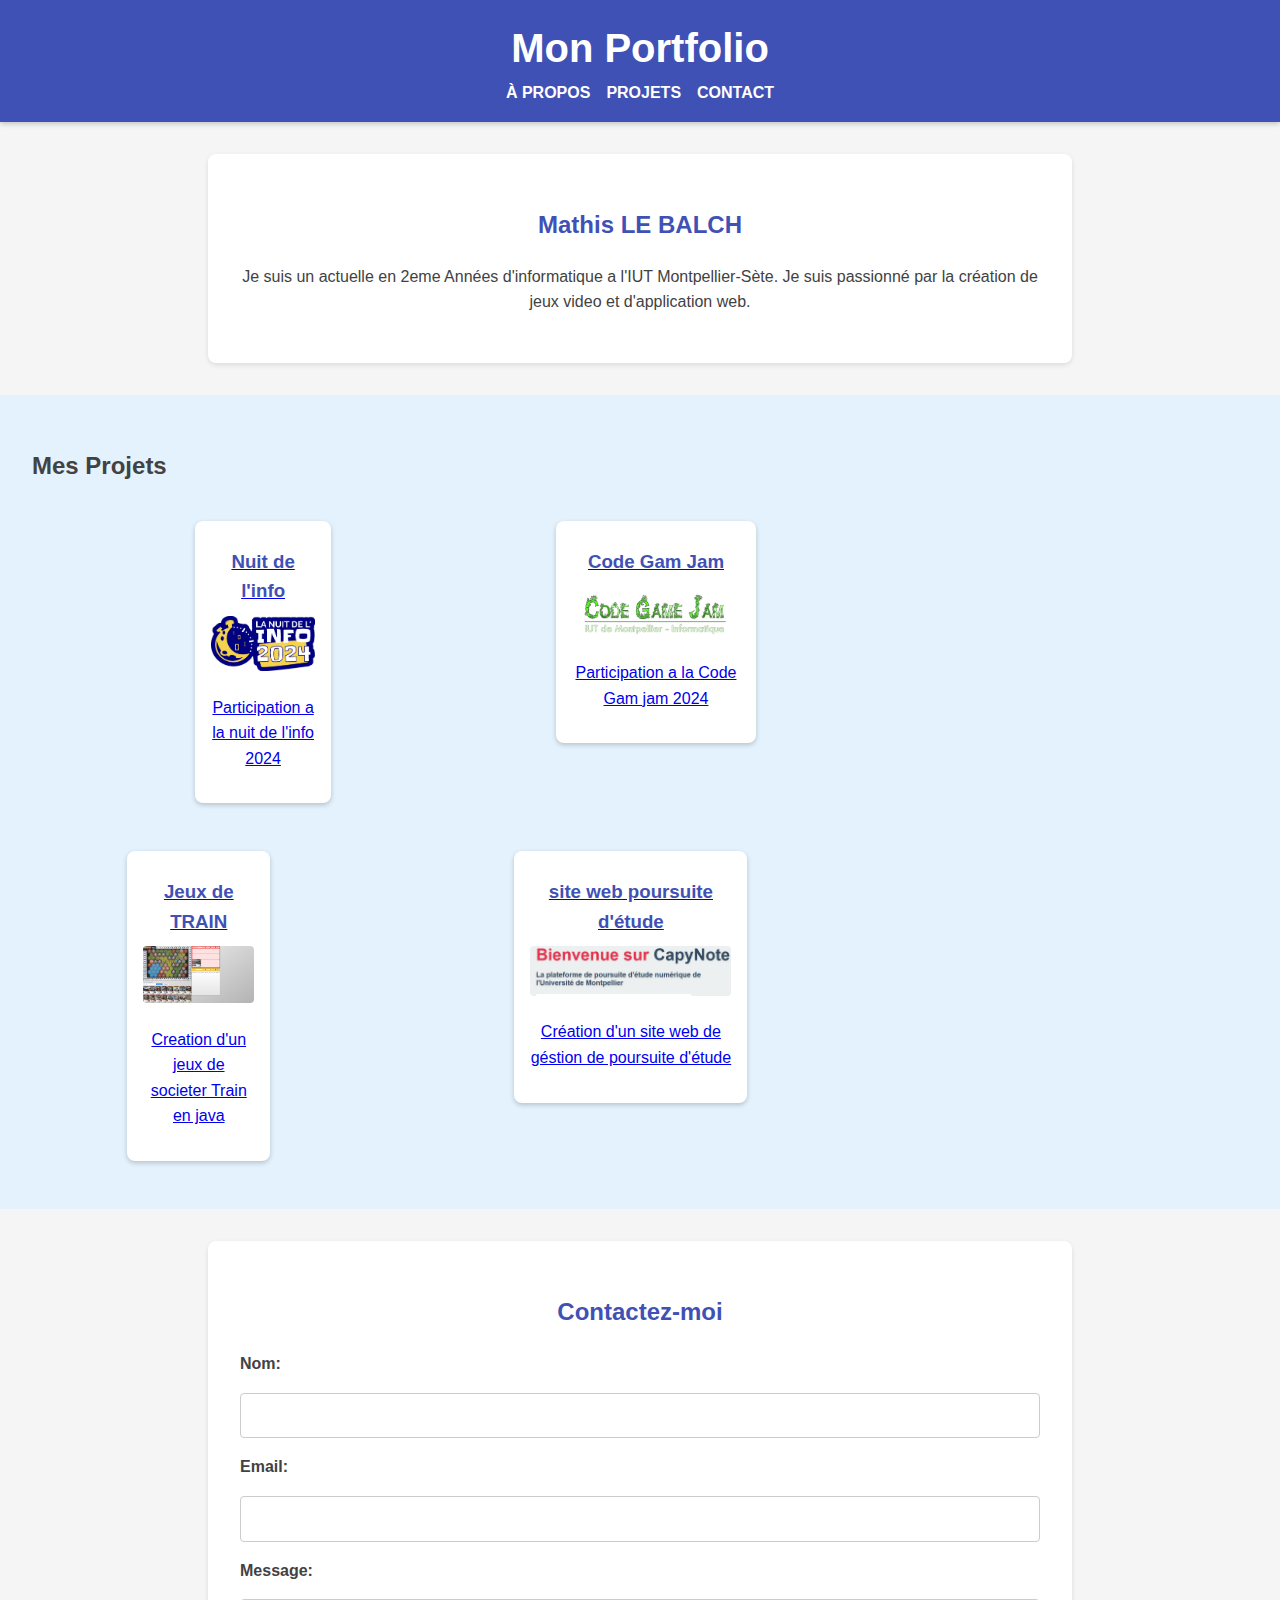
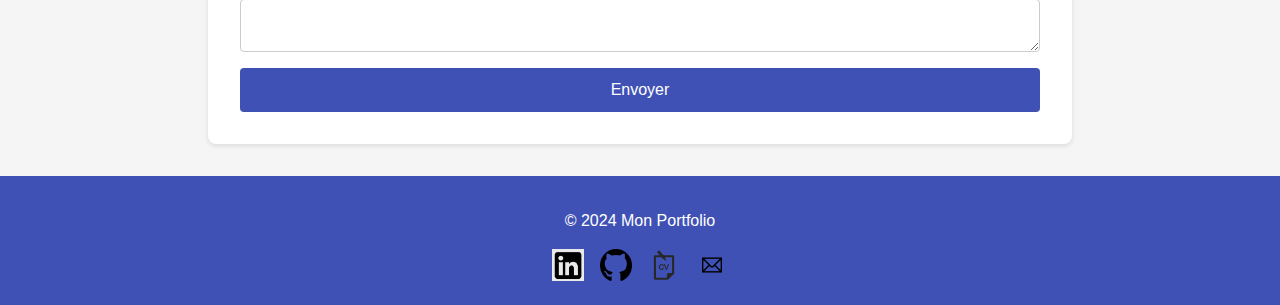
<file: index.html>
<!DOCTYPE html>
<html lang="en">
<head>
    <meta charset="UTF-8">
    <title>Portfolio</title>
    <link rel="stylesheet" href="styles.css">
</head>
<body>
<header>
    <h1>Mon Portfolio</h1>
    <nav>
        <ul>
            <li><a href="#about">À propos</a></li>
            <li><a href="#projects">Projets</a></li>
            <li><a href="#contact">Contact</a></li>
        </ul>
    </nav>
</header>
<section id="about">
    <h2>Mathis LE BALCH</h2>
    <p>Je suis un actuelle en 2eme Années d'informatique a l'IUT Montpellier-Sète. Je suis passionné par la création de jeux video et  d'application web.</p>
</section>
<section id="projects">
    <h2>Mes Projets</h2>
    <div class="project-container">
        <a href="Project1.html"><div class="project">
            <h3>Nuit de l'info</h3>
            <img src="Ressource/nuitinfo2024.png">
            <p>Participation a la nuit de l'info 2024</p>
        </div>
        </a>
        <a href="Project2.html">
            <div class="project">
                <h3>Code Gam Jam</h3>
                <img src="Ressource/Logo-Code-Game-Jam-3ème-Edition-1024x310.webp">
                <p>Participation a la Code Gam jam 2024</p>
            </div>
        </a>

        <a href="Project3.html">
            <div class="project">
                <h3>Jeux de TRAIN </h3>
                <img src="Ressource/plateau.png">
                <p>Creation d'un jeux de societer Train en java </p>
            </div>
        </a>

        <a href="Project4.html">
            <div class="project">
                <h3>site web poursuite d'étude</h3>
                <img src="Ressource/Capture%20d’écran%202025-01-13%20122254.png">
                <p>Création d'un site web de géstion de poursuite d'étude</p>
            </div>
        </a>
    </div>
</section>
<section id="contact">
    <h2>Contactez-moi</h2>
    <form>
        <label for="name">Nom:</label>
        <input type="text" id="name" name="name">
        <label for="email">Email:</label>
        <input type="email" id="email" name="email">
        <label for="message">Message:</label>
        <textarea id="message" name="message"></textarea>
        <button type="submit">Envoyer</button>
    </form>
</section>

<footer>
    <p>&copy; 2024 Mon Portfolio</p>
    <div class="social-links">
        <a href="https://www.linkedin.com/in/mathis-le-balch-3a6778255/" target="_blank">
            <img src="Ressource/Linkedin%20logo.jpg" alt="LinkedIn">
        </a>
        <a href="https://github.com/Mlebalch" target="_blank">
            <img src="Ressource/github-logo-png.png" alt="GitHub">
        </a>
        <a href="Ressource/CV%20Mathis%20LE%20BALCH%20(3)%20(3).pdf" target="_blank">
            <img src="Ressource/cv-logo.svg" alt="CV">
        </a>
        <a href="mailto:mlebalch1@gmail.com">
            <img src="Ressource/mail-logo.png" alt="Email">
        </a>
    </div>
</footer>
</body>
</html>
</file>
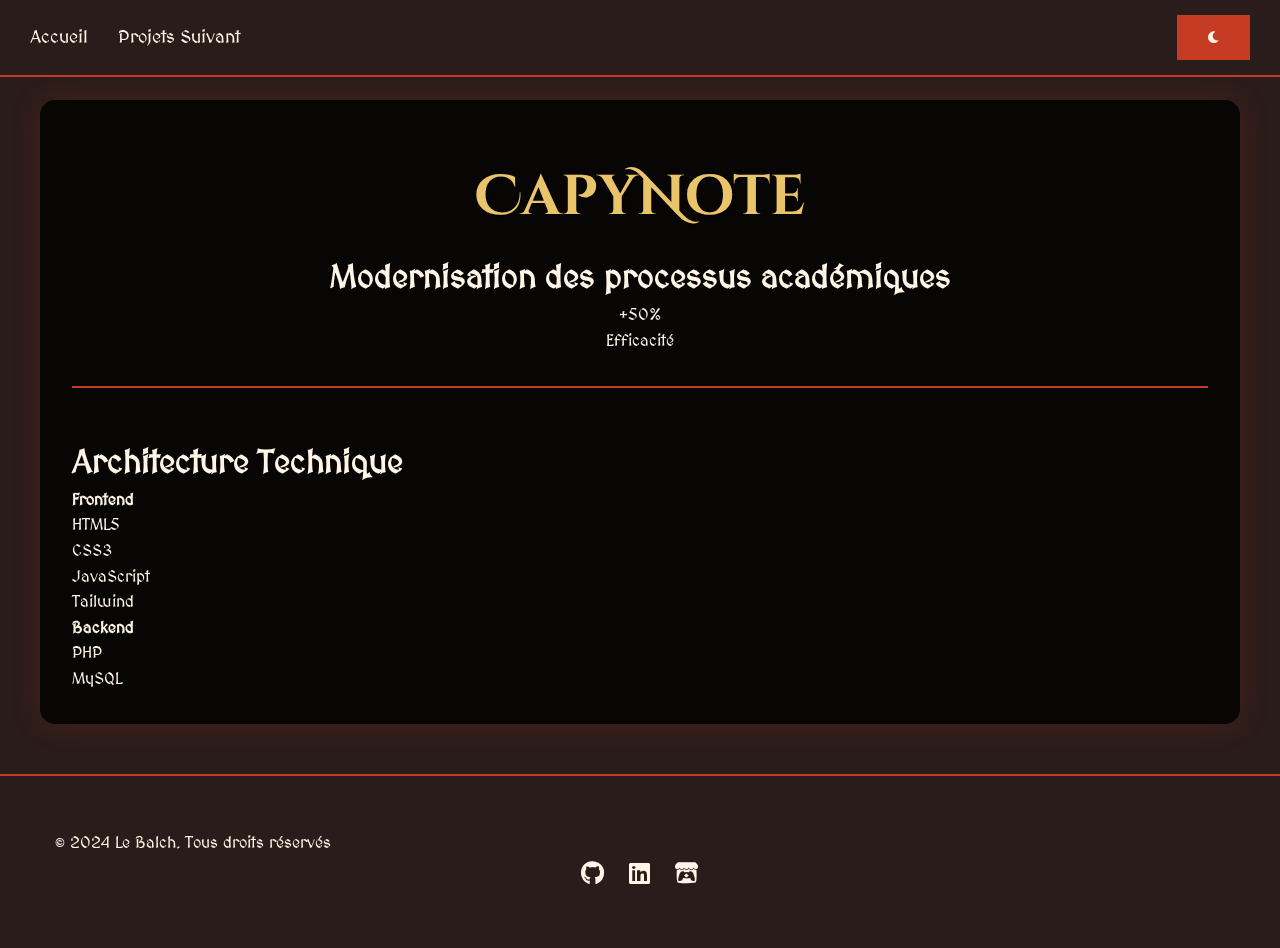
<file: capynote.html>
<!DOCTYPE html>
<html lang="fr">
<head>
  <title>CapyNote - Mathis LE BALCH</title>
  <meta charset="UTF-8">
  <meta name="viewport" content="width=device-width, initial-scale=1.0">
  <link href="https://fonts.googleapis.com/css2?family=Cinzel+Decorative:wght@700&family=MedievalSharp&display=swap" rel="stylesheet">
  <link rel="stylesheet" href="https://cdnjs.cloudflare.com/ajax/libs/font-awesome/6.0.0/css/all.min.css">
  <link rel="stylesheet" href="style.css">

</head>
<body>
<canvas id="particle-canvas"></canvas>

<nav>
  <div class="nav-container">

    <button class="burger-menu" aria-label="Menu">
      <span></span>
      <span></span>
      <span></span>
    </button>


    <ul class="nav-links">
      <li><a href="index.html">Accueil</a></li>
      <li><a href="nuit-info.html">Projets Suivant</a></li>
    </ul>

    <div id="google_translate_element"></div>
    <script type="text/javascript" defer>
      function googleTranslateElementInit() {
        new google.translate.TranslateElement(
                { pageLanguage: 'en' },
                'google_translate_element'
        );
      }
    </script>
    <script src="//translate.google.com/translate_a/element.js?cb=googleTranslateElementInit"></script>
    <div class="nav-controls">
      <button id="theme-toggle">
        <i class="fas fa-moon"></i>
      </button>
    </div>
  </div>
</nav>

<div class="project-container">
  <div class="project-header">
    <h1>CapyNote</h1>
    <div class="project-context">
      <h2>Modernisation des processus académiques</h2>
      <div class="project-stats">
        <div class="stat-item">
          <div class="stat-number">+50%</div>
          <div class="stat-label">Efficacité</div>
        </div>
      </div>
    </div>
  </div>

  <div class="project-architecture">
    <h2> Architecture Technique</h2>
    <div class="architecture-diagram">
      <div class="layer frontend">
        <h4>Frontend</h4>
        <div class="tech">HTML5</div>
        <div class="tech">CSS3</div>
        <div class="tech">JavaScript</div>
        <div class="tech">Tailwind</div>
      </div>
      <div class="layer backend">
        <h4>Backend</h4>
        <div class="tech">PHP</div>
        <div class="tech">MySQL</div>
      </div>
    </div>
  </div>
</div>
<script  defer src="script.js"></script>

</body>
<footer>
  <div class="container">
    <div class="footer-content">
      <p>© 2024 Le Balch. Tous droits réservés</p>
      <div class="social-links">
        <a href="https://github.com/Mlebalch"><i class="fab fa-github"></i></a>
        <a href="https://www.linkedin.com/in/mathis-le-balch-3a6778255/"><i class="fab fa-linkedin"></i></a>
        <a href="https://rikikirito.itch.io/"><i class="fab fa-itch-io"></i></a>
      </div>
    </div>
  </div>
</footer>
</html>
</file>
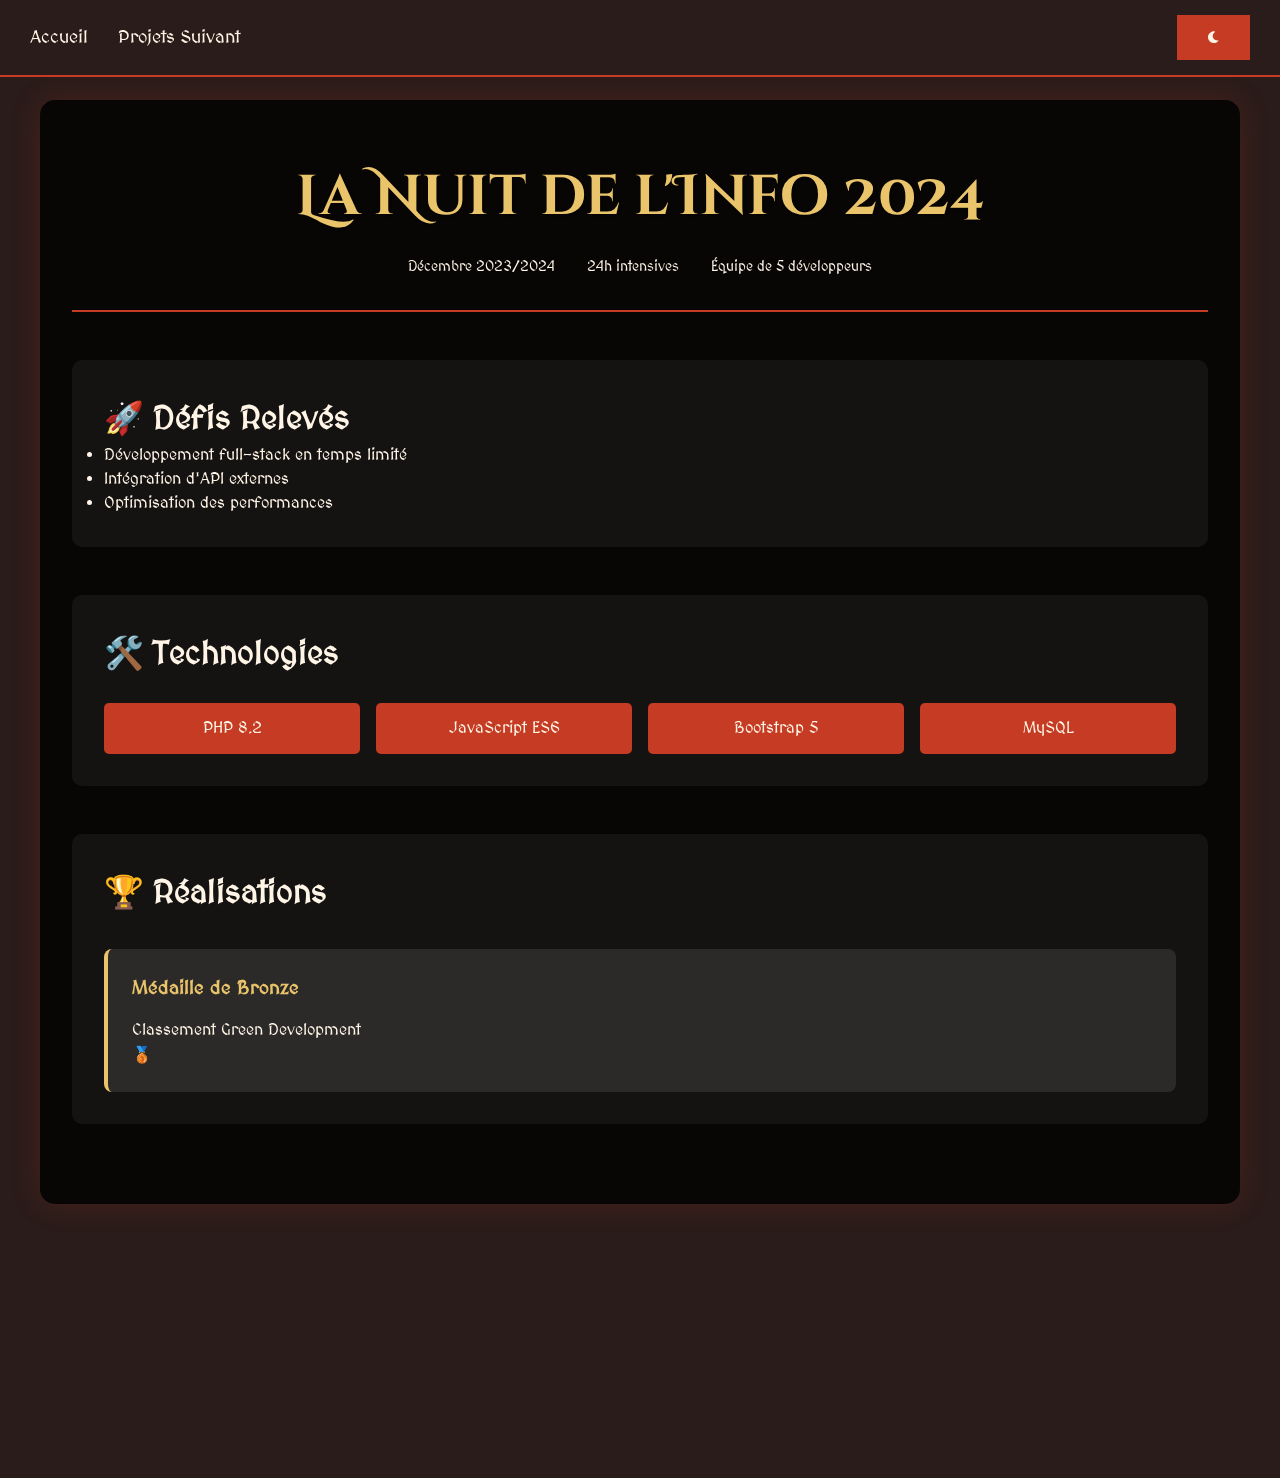
<file: nuit-info.html>
<!DOCTYPE html>
<html lang="fr">
<head>
    <meta charset="UTF-8">
    <meta name="viewport" content="width=device-width, initial-scale=1.0">
    <title>La Nuit de l'Info - Mathis LE BALCH</title>
    <link href="https://fonts.googleapis.com/css2?family=Cinzel+Decorative:wght@700&family=MedievalSharp&display=swap" rel="stylesheet">
    <link rel="stylesheet" href="https://cdnjs.cloudflare.com/ajax/libs/font-awesome/6.0.0/css/all.min.css">
    <link rel="stylesheet" href="style.css">

</head>
<body>
<canvas id="particle-canvas"></canvas>

<nav>
    <div class="nav-container">

        <button class="burger-menu" aria-label="Menu">
            <span></span>
            <span></span>
            <span></span>
        </button>



        <ul class="nav-links">
            <li><a href="index.html">Accueil</a></li>
            <li><a href="train.html">Projets Suivant</a></li>
        </ul>


        <div class="nav-controls">
            <div id="google_translate_element"></div>
            <button id="theme-toggle">
                <i class="fas fa-moon"></i>
            </button>
        </div>
    </div>
</nav>

<div class="project-container">
    <div class="project-header">
        <h1>La Nuit de l'Info 2024</h1>
        <div class="project-meta">
            <span class="project-date">Décembre 2023/2024</span>
            <span class="project-duration">24h intensives</span>
            <span class="project-team">Équipe de 5 développeurs</span>
        </div>
    </div>

    <div class="project-content">
        <div class="project-section">
            <h2>🚀 Défis Relevés</h2>
            <ul class="project-highlights">
                <li>Développement full-stack en temps limité</li>
                <li>Intégration d'API externes</li>
                <li>Optimisation des performances</li>
            </ul>
        </div>

        <div class="project-section">
            <h2>🛠️ Technologies</h2>
            <div class="tech-stack">
                <div class="tech-item">PHP 8.2</div>
                <div class="tech-item">JavaScript ES6</div>
                <div class="tech-item">Bootstrap 5</div>
                <div class="tech-item">MySQL</div>
            </div>
        </div>

        <div class="project-section">
            <h2>🏆 Réalisations</h2>
            <div class="project-gallery">
                <div class="achievement-card">
                    <h3>Médaille de Bronze</h3>
                    <p>Classement Green Development</p>
                    <div class="achievement-badge">🥉</div>
                </div>
            </div>
        </div>
    </div>
</div>

<script  defer src="script.js"></script>

</body>
<footer>
    <div class="container">
        <div class="footer-content">
            <p>© 2024 Le Balch. Tous droits réservés</p>
            <div class="social-links">
                <a href="https://github.com/Mlebalch"><i class="fab fa-github"></i></a>
                <a href="https://www.linkedin.com/in/mathis-le-balch-3a6778255/"><i class="fab fa-linkedin"></i></a>
                <a href="https://rikikirito.itch.io/"><i class="fab fa-itch-io"></i></a>
            </div>
        </div>
    </div>
</footer>
</html>
</file>
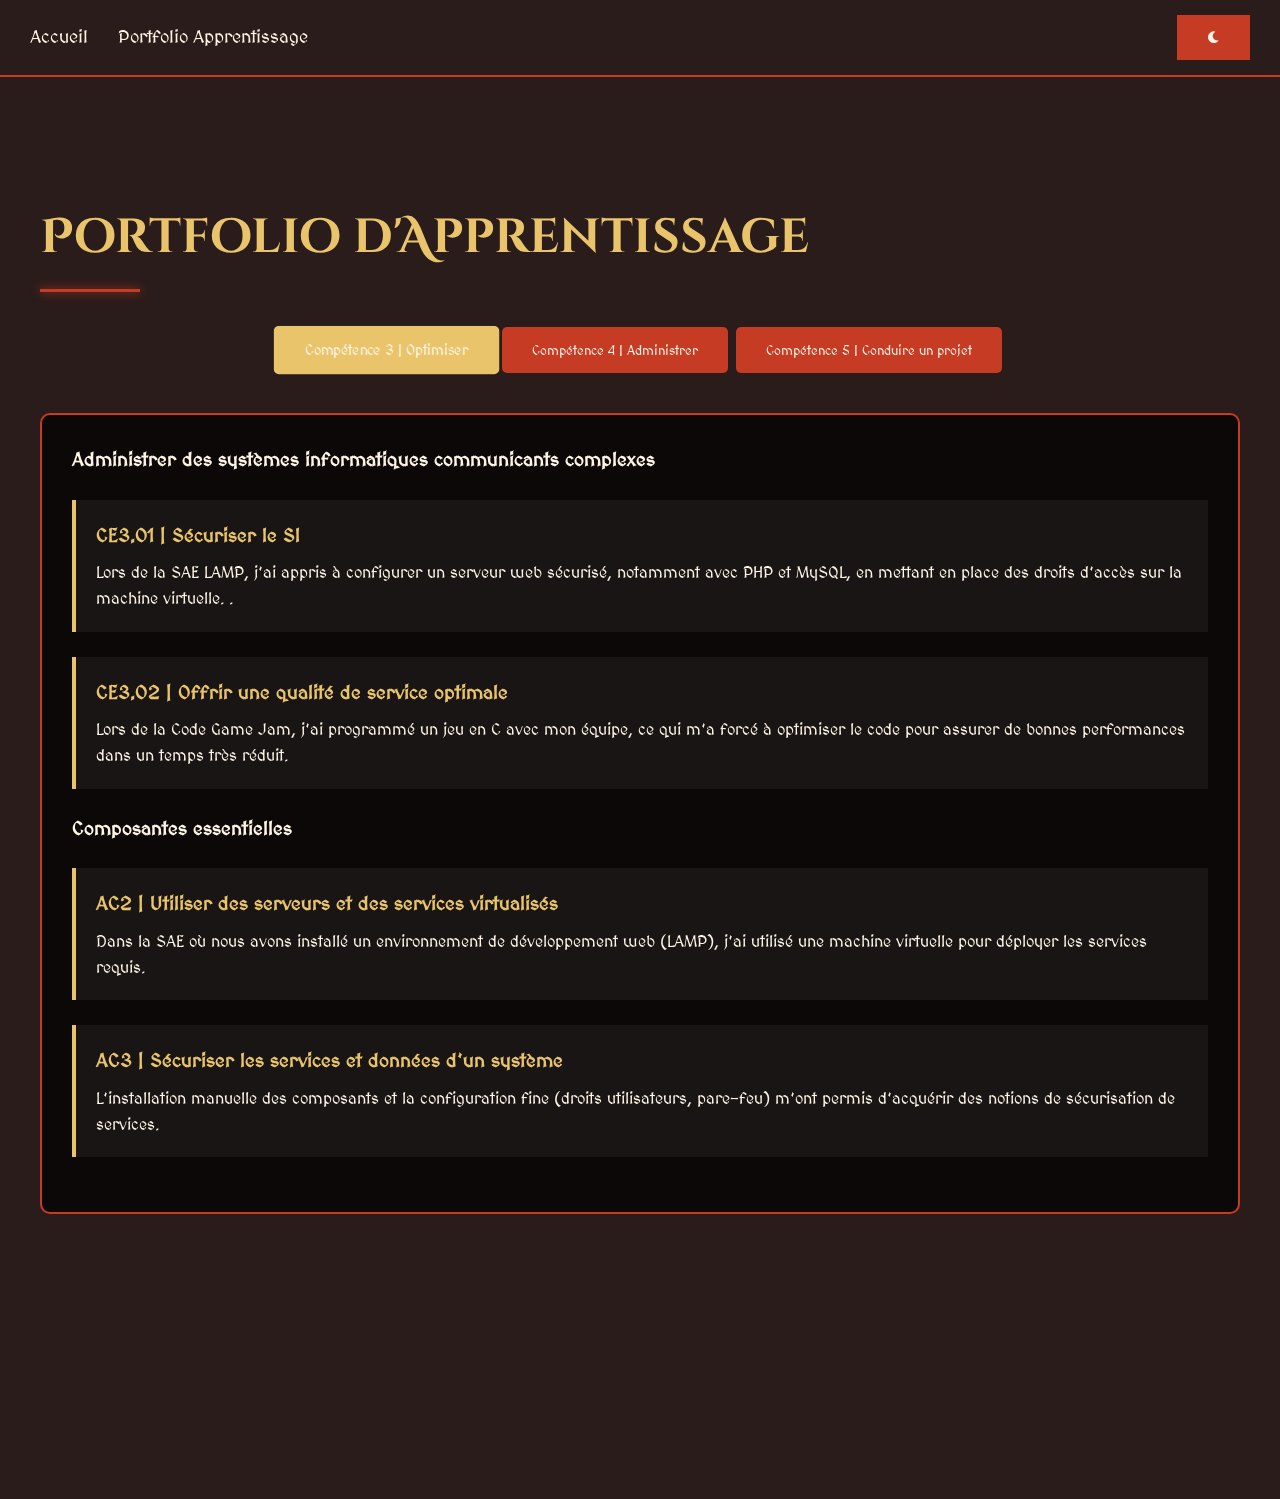
<file: Portfolio-apprentissage.html>
<!DOCTYPE html>
<html lang="fr">
<head>
    <meta charset="UTF-8">
    <meta name="viewport" content="width=device-width, initial-scale=1.0">
    <title>Portfolio</title>
    <link href="https://fonts.googleapis.com/css2?family=Cinzel+Decorative:wght@700&family=MedievalSharp&display=swap" rel="stylesheet">
    <link rel="stylesheet" href="https://cdnjs.cloudflare.com/ajax/libs/font-awesome/6.0.0/css/all.min.css">
    <link rel="stylesheet" href="style.css">
    <meta name="google" content="notranslate">
    <link rel="icon" href="ressources/hadesIcon.png" />

</head>

<body>

<canvas id="particle-canvas"></canvas>
<nav>
    <div class="nav-container">

        <button class="burger-menu" aria-label="Menu">
            <span></span>
            <span></span>
            <span></span>
        </button>


        <ul class="nav-links">
            <li><a href="index.html">Accueil</a></li>
            <li><a href="Portfolio-apprentissage.html">Portfolio Apprentissage </a></li>
        </ul>

        <div id="google_translate_element"></div>
        <script type="text/javascript" defer>
            function googleTranslateElementInit() {
                new google.translate.TranslateElement(
                    { pageLanguage: 'en' },
                    'google_translate_element'
                );
            }
        </script>
        <script src="//translate.google.com/translate_a/element.js?cb=googleTranslateElementInit"></script>
        <div class="nav-controls">
            <button id="theme-toggle">
                <i class="fas fa-moon"></i>
            </button>
        </div>
    </div>
</nav>


<section id="apprentissage" class="container main-section" >
    <h2>Portfolio d'Apprentissage</h2>

    <!-- Conteneur des boutons -->
    <div class="competence-buttons">
        <button class="competence-btn active" data-target="c3">Compétence 3 | Optimiser</button>
        <button class="competence-btn" data-target="c4">Compétence 4 | Administrer</button>
        <button class="competence-btn" data-target="c5">Compétence 5 | Conduire un projet</button>
    </div>

    <!-- Contenu des compétences -->
    <div class="competence-content">
        <!-- Compétence 3 -->
        <div id="c3" class="competence-section active">
            <h3>Administrer des systèmes informatiques communicants complexes</h3>

            <div class="competence-item">
                <h4>CE3.01 | Sécuriser le SI</h4>
                <p>Lors de la SAE LAMP, j’ai appris à configurer un serveur web sécurisé, notamment avec PHP et MySQL, en mettant en place des droits d’accès sur la machine virtuelle. .</p>
            </div>

            <div class="competence-item">
                <h4>CE3.02 | Offrir une qualité de service optimale</h4>
                <p>Lors de la Code Game Jam, j’ai programmé un jeu en C avec mon équipe, ce qui m’a forcé à optimiser le code pour assurer de bonnes performances dans un temps très réduit.</p>
            </div>
            <h3> Composantes essentielles </h3>

            <div class="competence-item">
                <h4>AC2 | Utiliser des serveurs et des services virtualisés</h4>
                <p>Dans la SAE où nous avons installé un environnement de développement web (LAMP), j’ai utilisé une machine virtuelle pour déployer les services requis.</p>
            </div>
            <div class="competence-item">
                <h4>AC3 | Sécuriser les services et données d’un système</h4>
                <p>L’installation manuelle des composants et la configuration fine (droits utilisateurs, pare-feu) m’ont permis d’acquérir des notions de sécurisation de services.</p>
            </div>

        </div>

        <!-- Compétence 4 -->
        <div id="c4" class="competence-section">
            <h3>Gérer des données de l'information</h3>

            <div class="competence-item">
                <h4>CE4.01 | Respect des données personnelles</h4>
                <p>Dans le projet CapyNote, j’ai manipulé les notes d’étudiants, ce qui m’a sensibilisé à la confidentialité et au traitement des données personnelles.</p>
            </div>
            <div class="competence-item">
                <h4>CE4.02 | Enjeux sociétaux et cohérence des données</h4>
                <p>La base de données créée pour l’application musicale devait être fiable, complète, et cohérente pour répondre aux besoins d’analyse et d’interrogation.</p>
            </div>
            <h3> Composantes essentielles </h3>
            <div class="competence-item">
                <h4>AC1 | Optimiser les modèles de données</h4>
                <p>Grâce aux modèles entité-association réalisés pour les projets de base de données (banque et application musicale), j’ai structuré l’information de manière optimale.</p>
            </div>
            <div class="competence-item">
                <h4>AC2 | Assurer la sécurité des données</h4>
                <p>Les scripts SQL étaient construits avec attention aux contraintes d'intégrité (clés primaires, étrangères) et aux vues restreignant l'accès à certaines informations.</p>
            </div>
            <div class="competence-item">
                <h4>AC4 | Manipuler des données hétérogènes</h4>
                <p>Lors de CapyNote, nous avons dû intégrer les données de Scodoc dans notre propre système, impliquant un traitement de formats variés et la normalisation des données.</p>
            </div>


            <!-- Ajouter les autres items de la compétence 4 -->
        </div>

        <!-- Compétence 5 -->
        <div id="c5" class="competence-section">
            <h3> Participer à la conception et à la mise en œuvre d’un projet système d’information</h3>

            <div class="competence-item">
                <h4>CE5.01 | Communiquer avec les acteurs du projet</h4>
                <p>Lors de la Nuit de l’Info, la communication dans l’équipe était essentielle pour se répartir efficacement les tâches sous pression.</p>
            </div>
            <div class="competence-item">
                <h4>CE5.02 | Respecter les règles et normes</h4>
                <p>Dans le projet CapyNote, nous avons suivi les normes de développement (versionnage Git, structure MVC PHP) et respecté les contraintes du client (IUT).</p>
            </div>

            <h3> Composantes essentielles </h3>
            <div class="competence-item">
                <h4>AC1 | Identifier les processus présents dans une organisation</h4>
                <p>CapyNote partait d’un besoin réel de l’IUT pour fluidifier le traitement des poursuites d’études, ce qui m’a permis d’analyser un processus métier existant.</p>
            </div>

            <div class="competence-item">
                <h4>AC3 | Identifier les critères de faisabilité</h4>
                <p>Lors du projet "Train", nous avons dû choisir les fonctionnalités à implémenter selon le temps et les compétences disponibles, en évaluant la complexité.</p>
            </div>

            <div class="competence-item">
                <h4>AC4 | Définir une démarche de suivi de projet</h4>
                <p>Dans la SAE "organisation de festival", nous avons utilisé un tableau de répartition des tâches et un budget prévisionnel, simulant une gestion de projet réelle.</p>
            </div>

        </div>
    </div>
</section>

<script>
    // Gestion des boutons de compétences
    document.querySelectorAll('.competence-btn').forEach(btn => {
        btn.addEventListener('click', function() {
            // Retirer la classe active de tous les boutons et sections
            document.querySelectorAll('.competence-btn, .competence-section').forEach(el => {
                el.classList.remove('active');
            });

            // Ajouter active au bouton cliqué
            this.classList.add('active');

            // Afficher la section correspondante
            const target = this.dataset.target;
            document.getElementById(target).classList.add('active');
        });
    });
</script>


<script defer src="script.js"></script>



</body>
<!-- Footer -->
<footer>
    <div class="container">
        <div class="footer-content">
            <p>© 2024 Le Balch. Tous droits réservés</p>
            <div class="social-links">
                <a href="https://github.com/Mlebalch"><i class="fab fa-github"></i></a>
                <a href="https://www.linkedin.com/in/mathis-le-balch-3a6778255/"><i class="fab fa-linkedin"></i></a>
                <a href="https://rikikirito.itch.io/"><i class="fab fa-itch-io"></i></a>
            </div>
        </div>
    </div>
</footer>
</html>
</file>
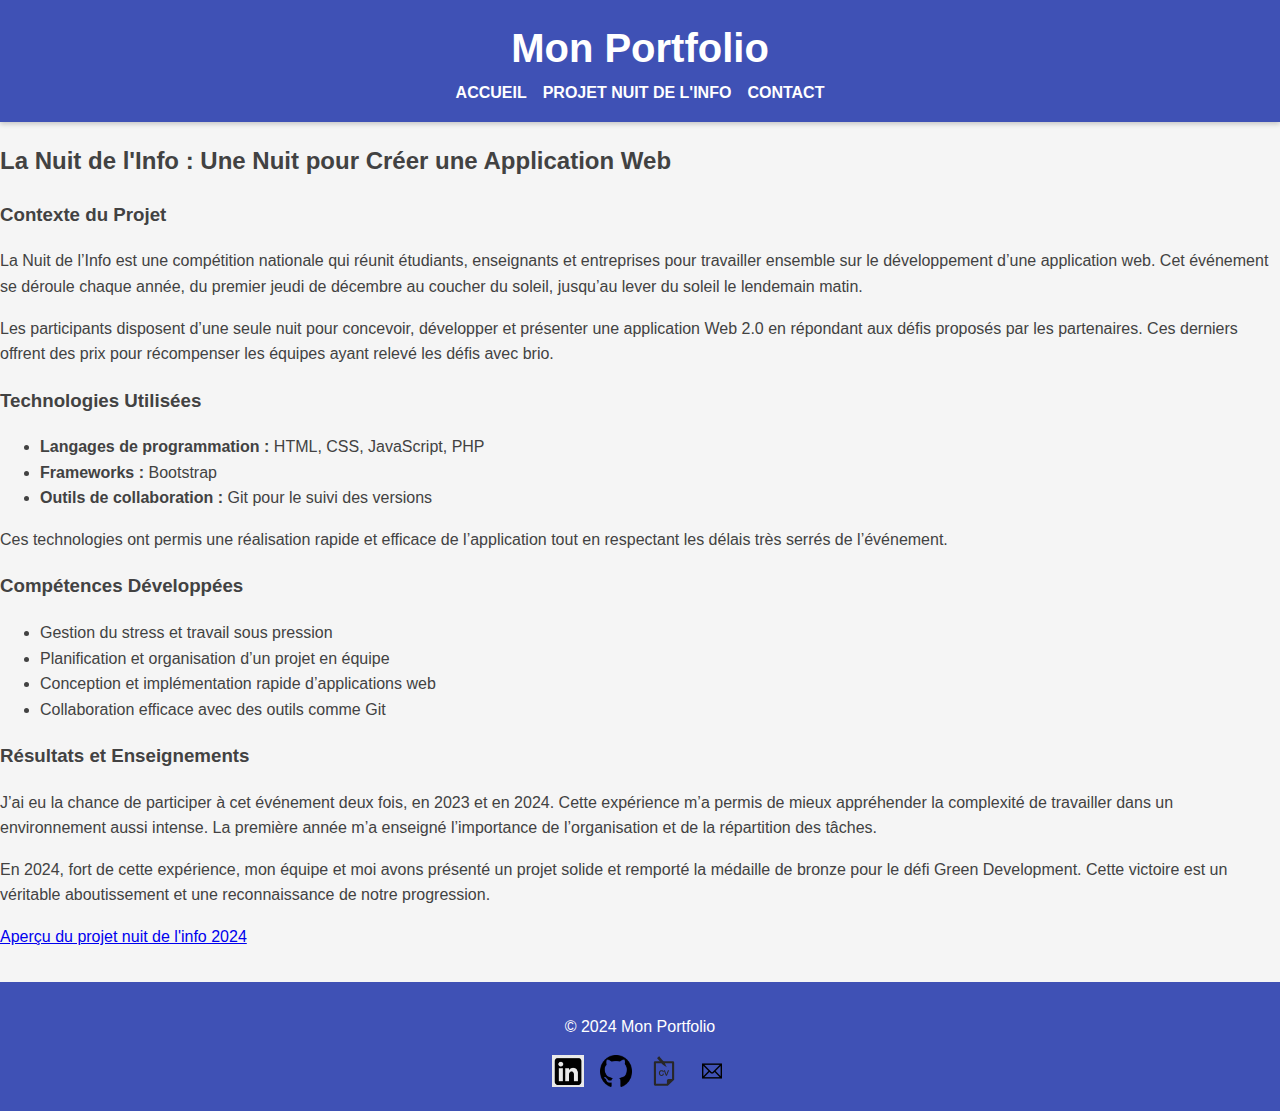
<file: Project1.html>
<!DOCTYPE html>
<html lang="en">
<head>
    <meta charset="UTF-8">
    <meta name="viewport" content="width=device-width, initial-scale=1.0">
    <title>Projet - Nuit de l'Info</title>
    <link rel="stylesheet" href="styles.css">
</head>
<body>
<header>
    <h1>Mon Portfolio</h1>
    <nav>
        <ul>
            <li><a href="index.html">Accueil</a></li>
            <li><a href="#nuit-de-l-info">Projet Nuit de l'Info</a></li>
            <li><a href="index.html#contact">Contact</a></li>
        </ul>
    </nav>
</header>

<main>
    <section id="nuit-de-l-info" class="project-detail">
        <h2>La Nuit de l'Info : Une Nuit pour Créer une Application Web</h2>

        <article>
            <h3>Contexte du Projet</h3>
            <p>La Nuit de l’Info est une compétition nationale qui réunit étudiants, enseignants et entreprises pour travailler ensemble sur le développement d’une application web. Cet événement se déroule chaque année, du premier jeudi de décembre au coucher du soleil, jusqu’au lever du soleil le lendemain matin.</p>

            <p>Les participants disposent d’une seule nuit pour concevoir, développer et présenter une application Web 2.0 en répondant aux défis proposés par les partenaires. Ces derniers offrent des prix pour récompenser les équipes ayant relevé les défis avec brio.</p>
        </article>

        <article>
            <h3>Technologies Utilisées</h3>
            <ul>
                <li><strong>Langages de programmation :</strong> HTML, CSS, JavaScript, PHP</li>
                <li><strong>Frameworks :</strong> Bootstrap</li>
                <li><strong>Outils de collaboration :</strong> Git pour le suivi des versions</li>
            </ul>
            <p>Ces technologies ont permis une réalisation rapide et efficace de l’application tout en respectant les délais très serrés de l’événement.</p>
        </article>

        <article>
            <h3>Compétences Développées</h3>
            <ul>
                <li>Gestion du stress et travail sous pression</li>
                <li>Planification et organisation d’un projet en équipe</li>
                <li>Conception et implémentation rapide d’applications web</li>
                <li>Collaboration efficace avec des outils comme Git</li>
            </ul>
        </article>

        <article>
            <h3>Résultats et Enseignements</h3>
            <p>J’ai eu la chance de participer à cet événement deux fois, en 2023 et en 2024. Cette expérience m’a permis de mieux appréhender la complexité de travailler dans un environnement aussi intense. La première année m’a enseigné l’importance de l’organisation et de la répartition des tâches.</p>

            <p>En 2024, fort de cette expérience, mon équipe et moi avons présenté un projet solide et remporté la médaille de bronze pour le défi Green Development. Cette victoire est un véritable aboutissement et une reconnaissance de notre progression.</p>
        </article>

        <div class="project-image">
            <a href="https://www.picokeebs.fr/nuitInfo/web/controleurFrontal.php?controleur=utilisateur&action=affichervueGreeenCode" >Aperçu du projet nuit de l'info 2024</a>
        </div>
    </section>
</main>


<footer>
    <p>&copy; 2024 Mon Portfolio</p>
    <div class="social-links">
        <a href="https://www.linkedin.com/in/mathis-le-balch-3a6778255/" target="_blank">
            <img src="Ressource/Linkedin%20logo.jpg" alt="LinkedIn">
        </a>
        <a href="https://github.com/Mlebalch" target="_blank">
            <img src="Ressource/github-logo-png.png" alt="GitHub">
        </a>
        <a href="Ressource/CV%20Mathis%20LE%20BALCH%20(3)%20(3).pdf" target="_blank">
            <img src="Ressource/cv-logo.svg" alt="CV">
        </a>
        <a href="mailto:mlebalch1@gmail.com">
            <img src="Ressource/mail-logo.png" alt="Email">
        </a>
    </div>
</footer>
</body>
</html>
</file>
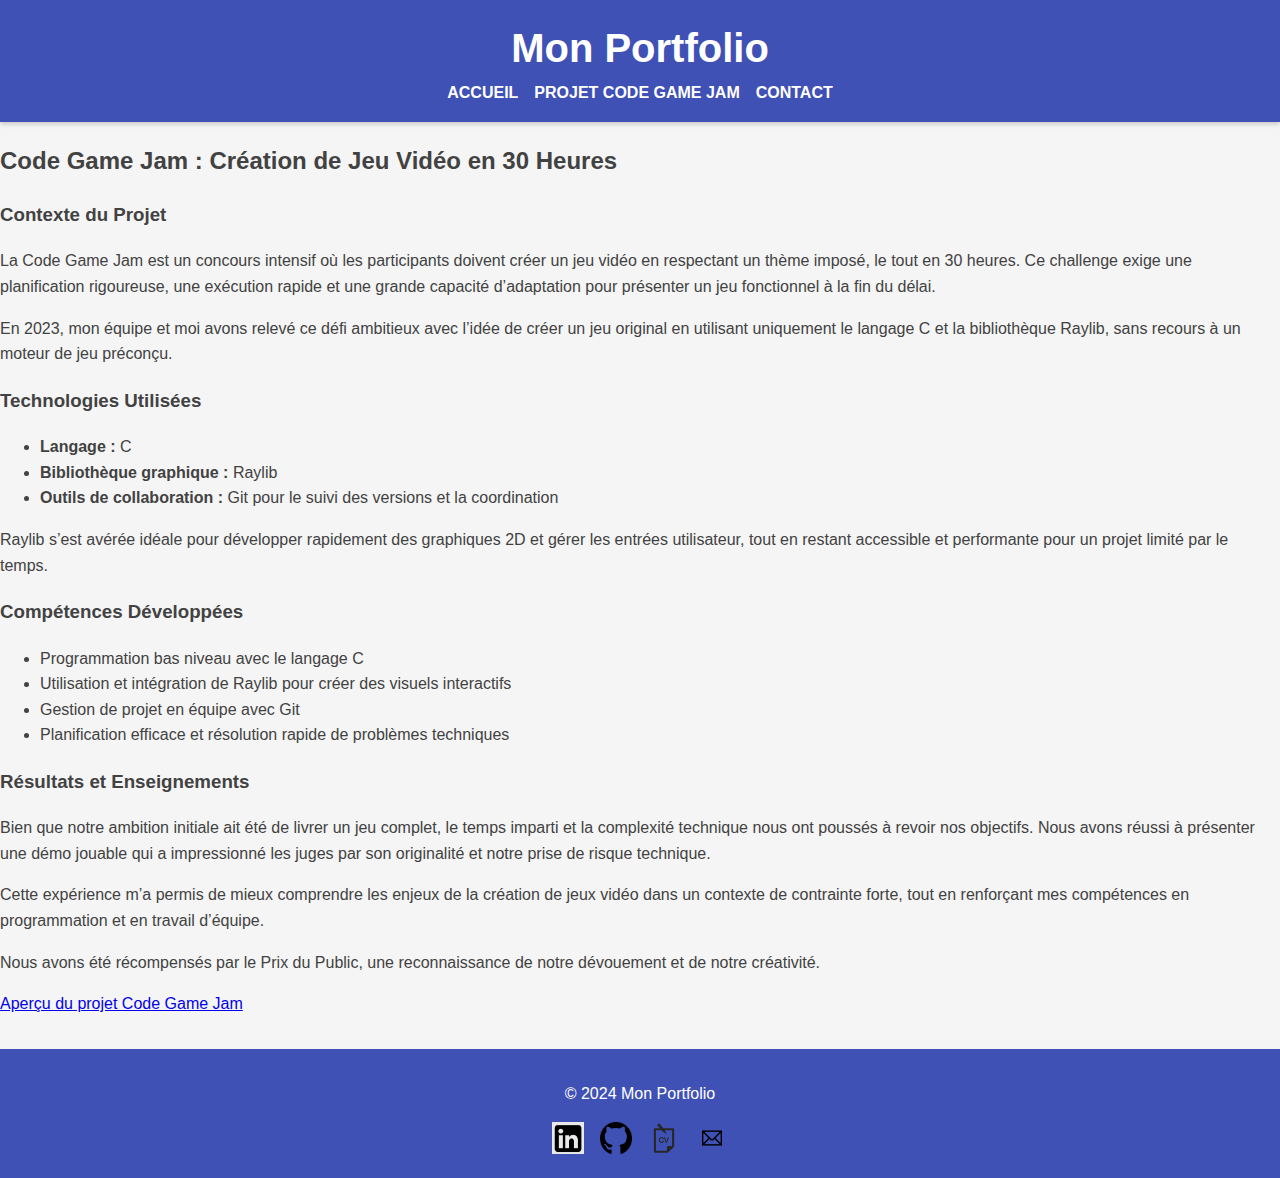
<file: project2.html>
<!DOCTYPE html>
<html lang="en">
<head>
    <meta charset="UTF-8">
    <meta name="viewport" content="width=device-width, initial-scale=1.0">
    <title>Projet - Code Game Jam</title>
    <link rel="stylesheet" href="styles.css">
</head>
<body>
<header>
    <h1>Mon Portfolio</h1>
    <nav>
        <ul>
            <li><a href="index.html">Accueil</a></li>
            <li><a href="#code-game-jam">Projet Code Game Jam</a></li>
            <li><a href="index.html#contact">Contact</a></li>
        </ul>
    </nav>
</header>

<main>
    <section id="code-game-jam" class="project-detail">
        <h2>Code Game Jam : Création de Jeu Vidéo en 30 Heures</h2>

        <article>
            <h3>Contexte du Projet</h3>
            <p>La Code Game Jam est un concours intensif où les participants doivent créer un jeu vidéo en respectant un thème imposé, le tout en 30 heures. Ce challenge exige une planification rigoureuse, une exécution rapide et une grande capacité d’adaptation pour présenter un jeu fonctionnel à la fin du délai.</p>

            <p>En 2023, mon équipe et moi avons relevé ce défi ambitieux avec l’idée de créer un jeu original en utilisant uniquement le langage C et la bibliothèque Raylib, sans recours à un moteur de jeu préconçu.</p>
        </article>

        <article>
            <h3>Technologies Utilisées</h3>
            <ul>
                <li><strong>Langage :</strong> C</li>
                <li><strong>Bibliothèque graphique :</strong> Raylib</li>
                <li><strong>Outils de collaboration :</strong> Git pour le suivi des versions et la coordination</li>
            </ul>
            <p>Raylib s’est avérée idéale pour développer rapidement des graphiques 2D et gérer les entrées utilisateur, tout en restant accessible et performante pour un projet limité par le temps.</p>
        </article>

        <article>
            <h3>Compétences Développées</h3>
            <ul>
                <li>Programmation bas niveau avec le langage C</li>
                <li>Utilisation et intégration de Raylib pour créer des visuels interactifs</li>
                <li>Gestion de projet en équipe avec Git</li>
                <li>Planification efficace et résolution rapide de problèmes techniques</li>
            </ul>
        </article>

        <article>
            <h3>Résultats et Enseignements</h3>
            <p>Bien que notre ambition initiale ait été de livrer un jeu complet, le temps imparti et la complexité technique nous ont poussés à revoir nos objectifs. Nous avons réussi à présenter une démo jouable qui a impressionné les juges par son originalité et notre prise de risque technique.</p>

            <p>Cette expérience m’a permis de mieux comprendre les enjeux de la création de jeux vidéo dans un contexte de contrainte forte, tout en renforçant mes compétences en programmation et en travail d’équipe.</p>

            <p>Nous avons été récompensés par le Prix du Public, une reconnaissance de notre dévouement et de notre créativité.</p>
        </article>

        <div class="project-image">
            <a href="https://itch.io/jam/code-game-jam-2024/rate/2487021" >Aperçu du projet Code Game Jam</a>
        </div>
    </section>
</main>


<footer>
    <p>&copy; 2024 Mon Portfolio</p>
    <div class="social-links">
        <a href="https://www.linkedin.com/in/mathis-le-balch-3a6778255/" target="_blank">
            <img src="Ressource/Linkedin%20logo.jpg" alt="LinkedIn">
        </a>
        <a href="https://github.com/Mlebalch" target="_blank">
            <img src="Ressource/github-logo-png.png" alt="GitHub">
        </a>
        <a href="Ressource/CV%20Mathis%20LE%20BALCH%20(3)%20(3).pdf" target="_blank">
            <img src="Ressource/cv-logo.svg" alt="CV">
        </a>
        <a href="mailto:mlebalch1@gmail.com">
            <img src="Ressource/mail-logo.png" alt="Email">
        </a>
    </div>
</footer>
</body>
</html>
</file>
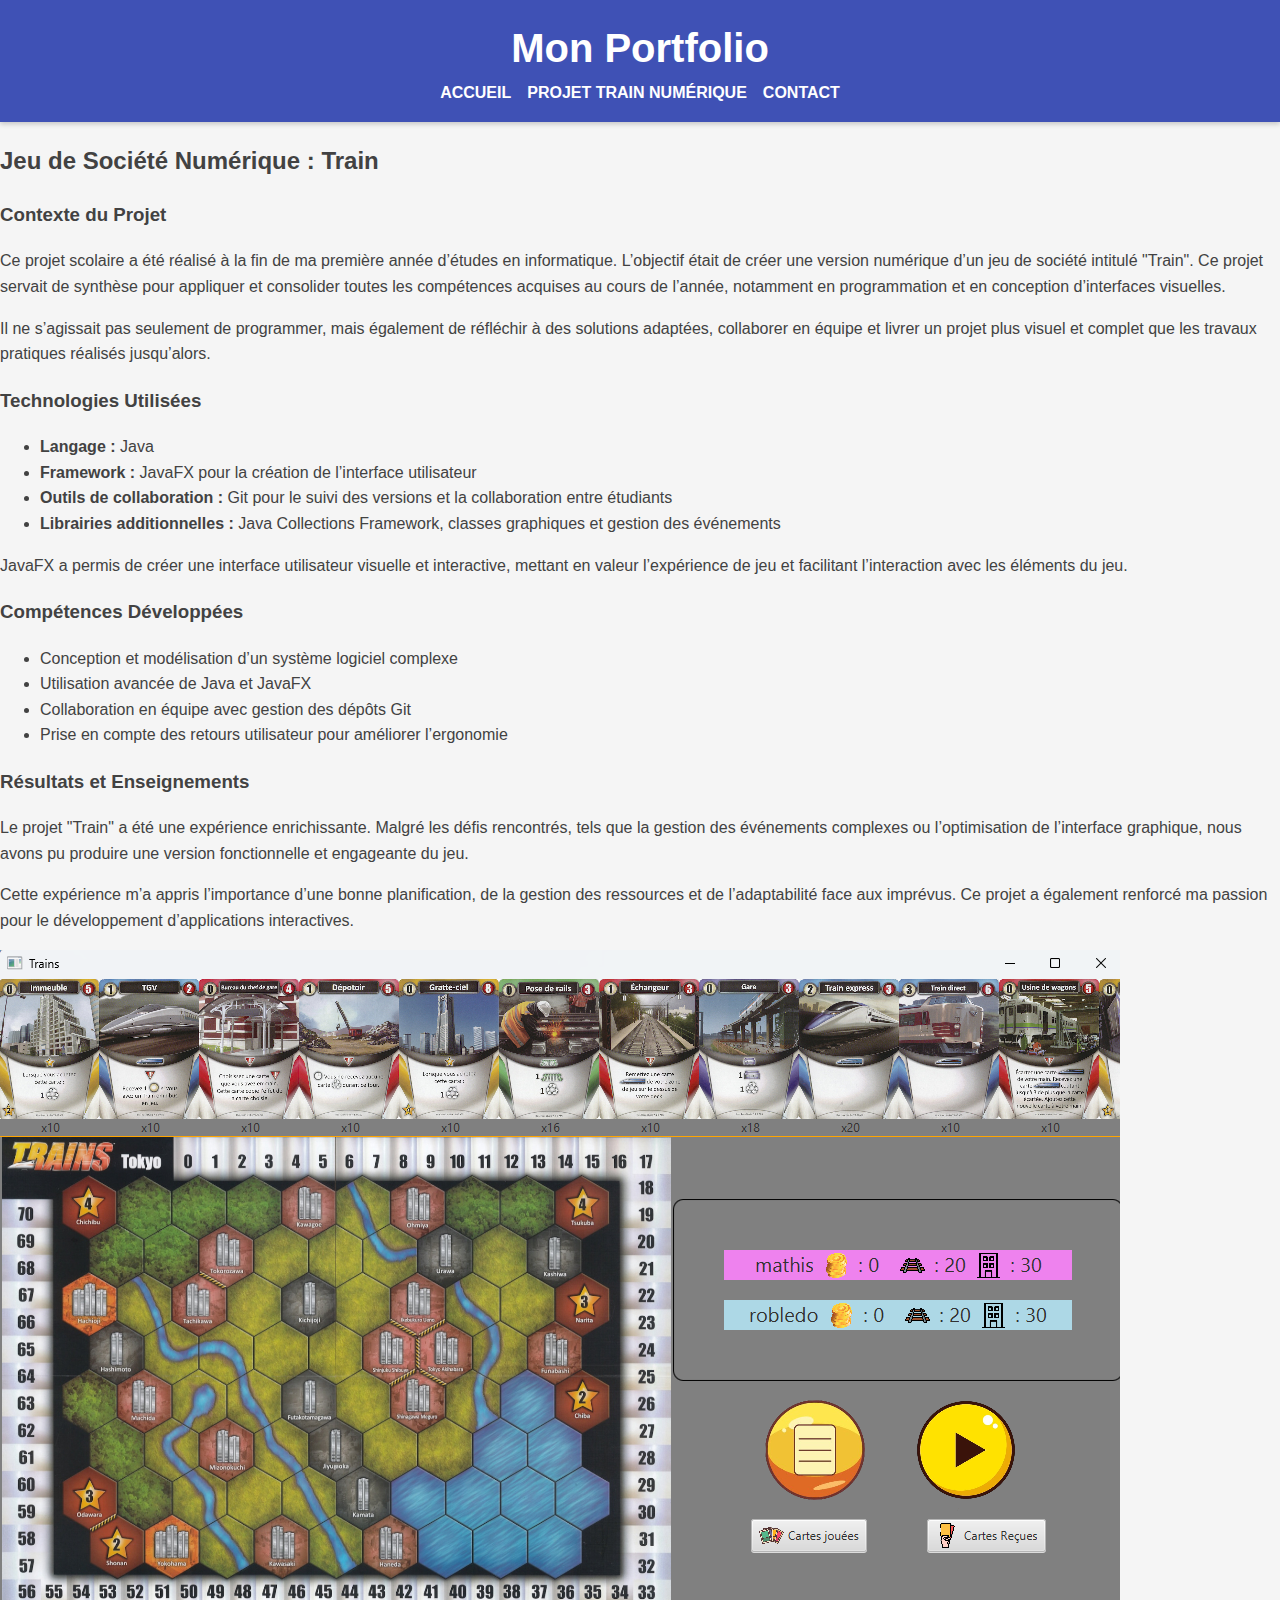
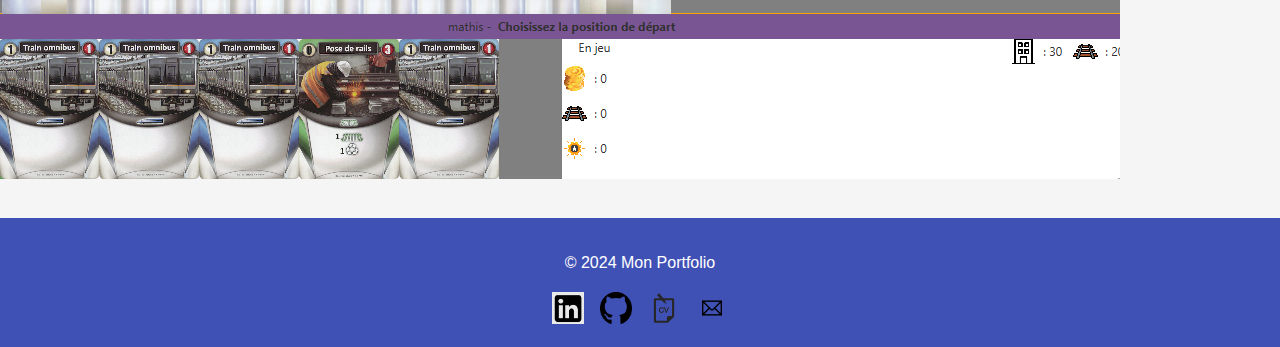
<file: Project3.html>
<!DOCTYPE html>
<html lang="en">
<head>
    <meta charset="UTF-8">
    <meta name="viewport" content="width=device-width, initial-scale=1.0">
    <title>Projet - Jeu de Société Numérique</title>
    <link rel="stylesheet" href="styles.css">
</head>
<body>
<header>
    <h1>Mon Portfolio</h1>
    <nav>
        <ul>
            <li><a href="index.html">Accueil</a></li>
            <li><a href="#train-project">Projet Train Numérique</a></li>
            <li><a href="index.html#contact">Contact</a></li>
        </ul>
    </nav>
</header>

<main>
    <section id="train-project" class="project-detail">
        <h2>Jeu de Société Numérique : Train</h2>

        <article>
            <h3>Contexte du Projet</h3>
            <p>Ce projet scolaire a été réalisé à la fin de ma première année d’études en informatique. L’objectif était de créer une version numérique d’un jeu de société intitulé "Train". Ce projet servait de synthèse pour appliquer et consolider toutes les compétences acquises au cours de l’année, notamment en programmation et en conception d’interfaces visuelles.</p>

            <p>Il ne s’agissait pas seulement de programmer, mais également de réfléchir à des solutions adaptées, collaborer en équipe et livrer un projet plus visuel et complet que les travaux pratiques réalisés jusqu’alors.</p>
        </article>

        <article>
            <h3>Technologies Utilisées</h3>
            <ul>
                <li><strong>Langage :</strong> Java</li>
                <li><strong>Framework :</strong> JavaFX pour la création de l’interface utilisateur</li>
                <li><strong>Outils de collaboration :</strong> Git pour le suivi des versions et la collaboration entre étudiants</li>
                <li><strong>Librairies additionnelles :</strong> Java Collections Framework, classes graphiques et gestion des événements</li>
            </ul>
            <p>JavaFX a permis de créer une interface utilisateur visuelle et interactive, mettant en valeur l’expérience de jeu et facilitant l’interaction avec les éléments du jeu.</p>
        </article>

        <article>
            <h3>Compétences Développées</h3>
            <ul>
                <li>Conception et modélisation d’un système logiciel complexe</li>
                <li>Utilisation avancée de Java et JavaFX</li>
                <li>Collaboration en équipe avec gestion des dépôts Git</li>
                <li>Prise en compte des retours utilisateur pour améliorer l’ergonomie</li>
            </ul>
        </article>

        <article>
            <h3>Résultats et Enseignements</h3>
            <p>Le projet "Train" a été une expérience enrichissante. Malgré les défis rencontrés, tels que la gestion des événements complexes ou l’optimisation de l’interface graphique, nous avons pu produire une version fonctionnelle et engageante du jeu.</p>

            <p>Cette expérience m’a appris l’importance d’une bonne planification, de la gestion des ressources et de l’adaptabilité face aux imprévus. Ce projet a également renforcé ma passion pour le développement d’applications interactives.</p>
        </article>

        <div class="project-image">
            <img src="Ressource/trainsPlateaux.png" alt="Aperçu du projet Train">
        </div>
    </section>
</main>


<footer>
    <p>&copy; 2024 Mon Portfolio</p>
    <div class="social-links">
        <a href="https://www.linkedin.com/in/mathis-le-balch-3a6778255/" target="_blank">
            <img src="Ressource/Linkedin%20logo.jpg" alt="LinkedIn">
        </a>
        <a href="https://github.com/Mlebalch" target="_blank">
            <img src="Ressource/github-logo-png.png" alt="GitHub">
        </a>
        <a href="Ressource/CV%20Mathis%20LE%20BALCH%20(3)%20(3).pdf" target="_blank">
            <img src="Ressource/cv-logo.svg" alt="CV">
        </a>
        <a href="mailto:mlebalch1@gmail.com">
            <img src="Ressource/mail-logo.png" alt="Email">
        </a>
    </div>
</footer>
</body>
</html>
</file>
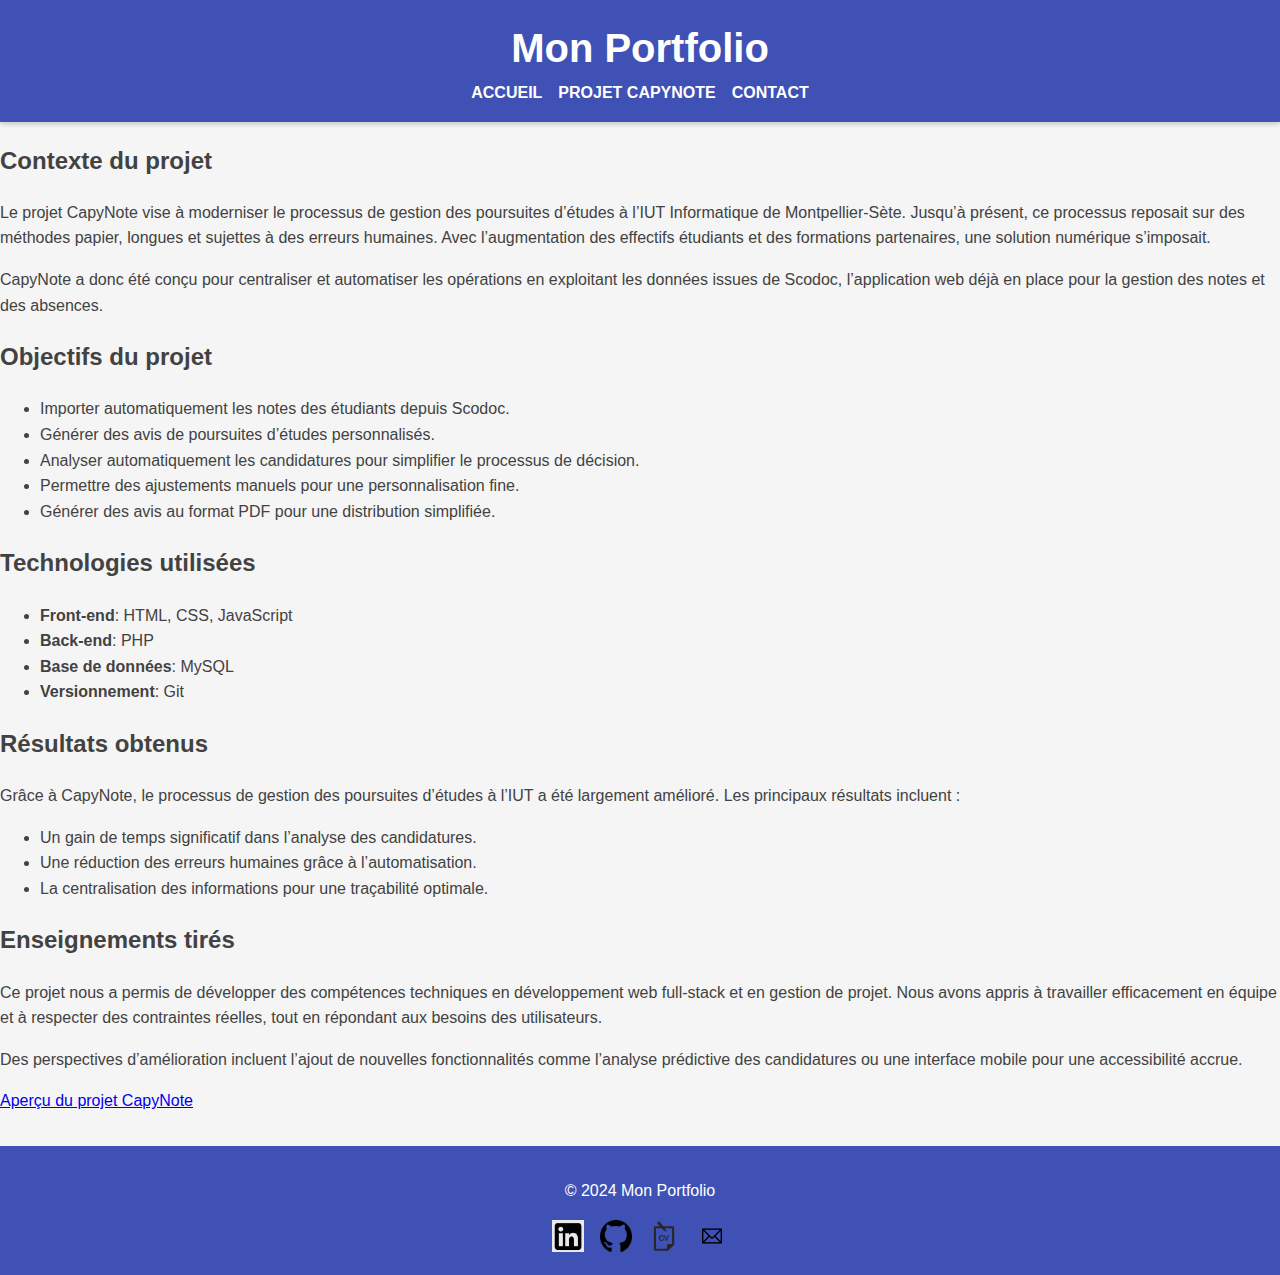
<file: Project4.html>
<!DOCTYPE html>
<html lang="fr">
<head>
  <meta charset="UTF-8">
  <meta name="viewport" content="width=device-width, initial-scale=1.0">
  <title>Projet 4 - CapyNote</title>
  <link rel="stylesheet" href="styles.css">
</head>
<body>
<header>
  <h1>Mon Portfolio</h1>
  <nav>
    <ul>
      <li><a href="index.html">Accueil</a></li>
      <li><a href="#contexte">Projet Capynote</a></li>
      <li><a href="index.html#contact">Contact</a></li>
    </ul>
  </nav>
</header>

<main>
  <section id="contexte">
    <h2>Contexte du projet</h2>
    <p>
      Le projet CapyNote vise à moderniser le processus de gestion des poursuites d’études à l’IUT Informatique de Montpellier-Sète.
      Jusqu’à présent, ce processus reposait sur des méthodes papier, longues et sujettes à des erreurs humaines. Avec
      l’augmentation des effectifs étudiants et des formations partenaires, une solution numérique s’imposait.
    </p>
    <p>
      CapyNote a donc été conçu pour centraliser et automatiser les opérations en exploitant les données issues de Scodoc,
      l’application web déjà en place pour la gestion des notes et des absences.
    </p>
  </section>

  <section id="objectifs">
    <h2>Objectifs du projet</h2>
    <ul>
      <li>Importer automatiquement les notes des étudiants depuis Scodoc.</li>
      <li>Générer des avis de poursuites d’études personnalisés.</li>
      <li>Analyser automatiquement les candidatures pour simplifier le processus de décision.</li>
      <li>Permettre des ajustements manuels pour une personnalisation fine.</li>
      <li>Générer des avis au format PDF pour une distribution simplifiée.</li>
    </ul>
  </section>

  <section id="technologies">
    <h2>Technologies utilisées</h2>
    <ul>
      <li><strong>Front-end</strong>: HTML, CSS, JavaScript</li>
      <li><strong>Back-end</strong>: PHP</li>
      <li><strong>Base de données</strong>: MySQL</li>
      <li><strong>Versionnement</strong>: Git</li>
    </ul>
  </section>

  <section id="resultats">
    <h2>Résultats obtenus</h2>
    <p>
      Grâce à CapyNote, le processus de gestion des poursuites d’études à l’IUT a été largement amélioré.
      Les principaux résultats incluent :
    </p>
    <ul>
      <li>Un gain de temps significatif dans l’analyse des candidatures.</li>
      <li>Une réduction des erreurs humaines grâce à l’automatisation.</li>
      <li>La centralisation des informations pour une traçabilité optimale.</li>
    </ul>
  </section>

  <section id="enseignements">
    <h2>Enseignements tirés</h2>
    <p>
      Ce projet nous a permis de développer des compétences techniques en développement web full-stack et en gestion de projet.
      Nous avons appris à travailler efficacement en équipe et à respecter des contraintes réelles, tout en répondant aux besoins des utilisateurs.
    </p>
    <p>
      Des perspectives d’amélioration incluent l’ajout de nouvelles fonctionnalités comme l’analyse prédictive des candidatures ou
      une interface mobile pour une accessibilité accrue.
    </p>

    <div class="project-image">
      <a href="https://webinfo.iutmontp.univ-montp2.fr/~chabauda/sae3a-base/web/controleurFrontal.php" >Aperçu du projet CapyNote</a>
    </div>

  </section>
</main>



<footer>
  <p>&copy; 2024 Mon Portfolio</p>
  <div class="social-links">
    <a href="https://www.linkedin.com/in/mathis-le-balch-3a6778255/" target="_blank">
      <img src="Ressource/Linkedin%20logo.jpg" alt="LinkedIn">
    </a>
    <a href="https://github.com/Mlebalch" target="_blank">
      <img src="Ressource/github-logo-png.png" alt="GitHub">
    </a>
    <a href="Ressource/CV%20Mathis%20LE%20BALCH%20(3)%20(3).pdf" target="_blank">
      <img src="Ressource/cv-logo.svg" alt="CV">
    </a>
    <a href="mailto:mlebalch1@gmail.com">
      <img src="Ressource/mail-logo.png" alt="Email">
    </a>
  </div>
</footer>
</body>
</html>
</file>
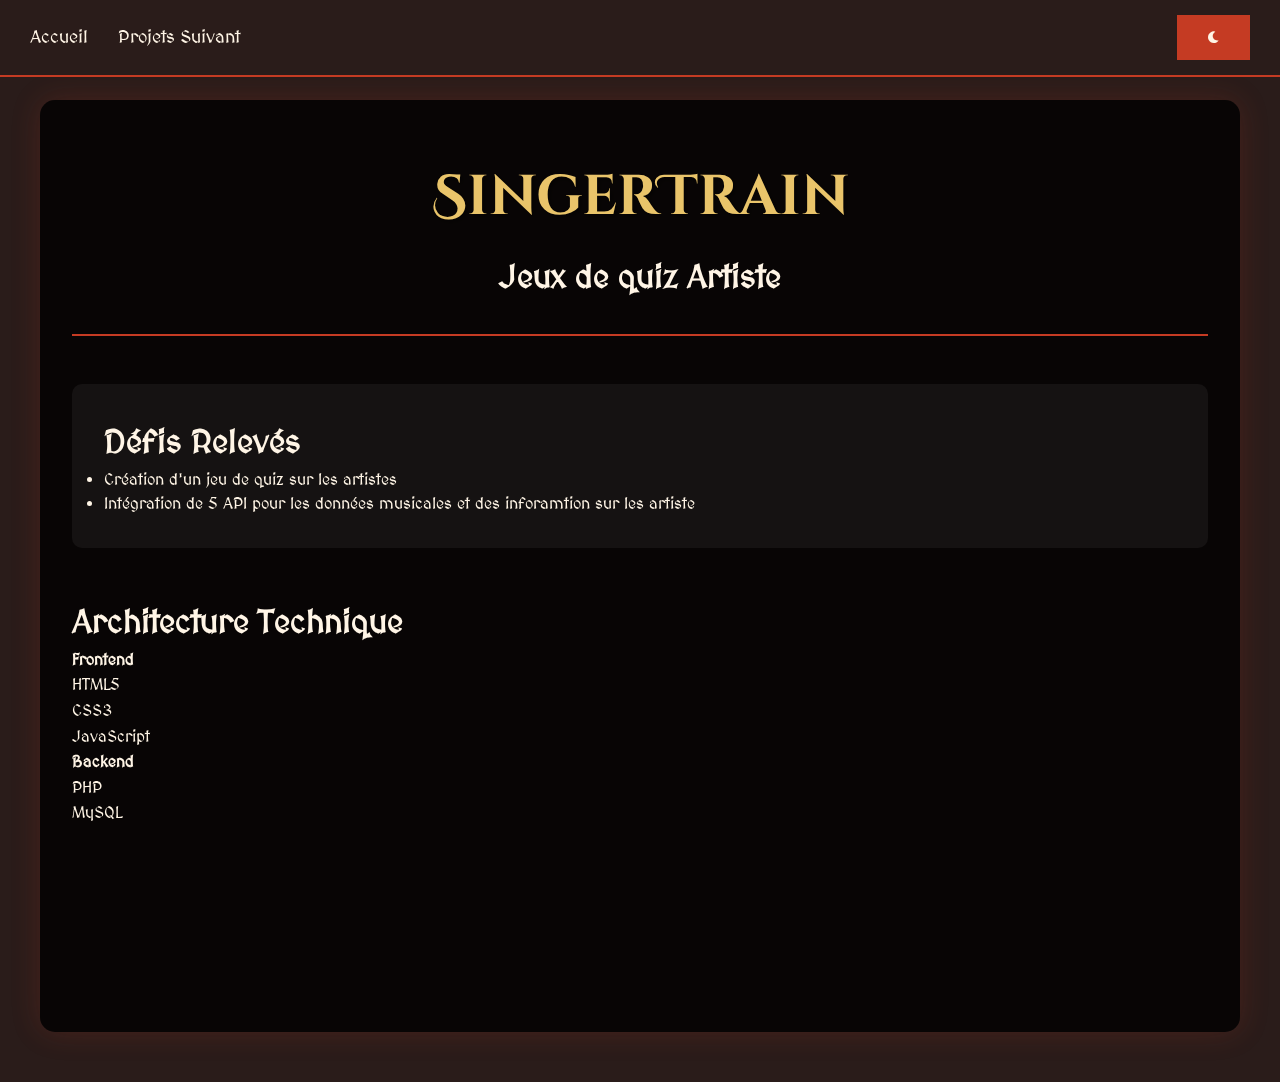
<file: singerTrain.html>
<!DOCTYPE html>
<html lang="fr">
<head>
    <title>SingerTrain - Mathis LE BALCH</title>
    <meta charset="UTF-8">
    <meta name="viewport" content="width=device-width, initial-scale=1.0">
    <link href="https://fonts.googleapis.com/css2?family=Cinzel+Decorative:wght@700&family=MedievalSharp&display=swap" rel="stylesheet">
    <link rel="stylesheet" href="https://cdnjs.cloudflare.com/ajax/libs/font-awesome/6.0.0/css/all.min.css">
    <link rel="stylesheet" href="style.css">

</head>
<body>
<canvas id="particle-canvas"></canvas>

<nav>
    <div class="nav-container">

        <button class="burger-menu" aria-label="Menu">
            <span></span>
            <span></span>
            <span></span>
        </button>


        <ul class="nav-links">
            <li><a href="index.html">Accueil</a></li>
            <li><a href="nuit-info.html">Projets Suivant</a></li>
        </ul>


        <div class="nav-controls">
            <div id="google_translate_element"></div>
            <button id="theme-toggle">
                <i class="fas fa-moon"></i>
            </button>
        </div>
    </div>
</nav>

<div class="project-container">
    <div class="project-header">
        <h1>SingerTrain</h1>
        <div class="project-context">
            <h2>Jeux de quiz Artiste</h2>
            <div class="project-stats">
                <div class="stat-item">

                </div>
            </div>
        </div>
    </div>


    <div class="project-content">
        <div class="project-section">
            <h2> Défis Relevés</h2>
            <ul class="project-highlights">
                <li>Création d'un jeu de quiz sur les artistes</li>
                <li>Intégration de 5 API pour les données musicales et des inforamtion sur les artiste</li>
            </ul>
        </div>

    <div class="project-architecture">
        <h2> Architecture Technique</h2>
        <div class="architecture-diagram">
            <div class="layer frontend">
                <h4>Frontend</h4>
                <div class="tech">HTML5</div>
                <div class="tech">CSS3</div>
                <div class="tech">JavaScript</div>
            </div>
            <div class="layer backend">
                <h4>Backend</h4>
                <div class="tech">PHP</div>
                <div class="tech">MySQL</div>
            </div>
        </div>
    </div>
</div>
<script  defer src="script.js"></script>

</body>
<footer>
    <div class="container">
        <div class="footer-content">
            <p>© 2024 Le Balch. Tous droits réservés</p>
            <div class="social-links">
                <a href="https://github.com/Mlebalch"><i class="fab fa-github"></i></a>
                <a href="https://www.linkedin.com/in/mathis-le-balch-3a6778255/"><i class="fab fa-linkedin"></i></a>
                <a href="https://rikikirito.itch.io/"><i class="fab fa-itch-io"></i></a>
            </div>
        </div>
    </div>
</footer>
</html>
</file>
<file: styles.css>
/* Global Styles */
body {
    font-family: 'Roboto', sans-serif;
    margin: 0;
    padding: 0;
    background-color: #f5f5f5;
    color: #424242;
    line-height: 1.6;
}

/* Header */
header {
    background: #3f51b5;
    color: white;
    padding: 1em 0;
    text-align: center;
    box-shadow: 0 2px 5px rgba(0, 0, 0, 0.2);
}

header h1 {
    margin: 0;
    font-size: 2.5em;
}

nav ul {
    list-style: none;
    margin: 0;
    padding: 0;
    display: flex;
    justify-content: center;
    gap: 1em;
}

nav ul li a {
    color: white;
    text-decoration: none;
    font-weight: bold;
    text-transform: uppercase;
}

nav ul li a:hover {
    border-bottom: 2px solid white;
}

/* About Section */
#about {
    padding: 2em;
    background: white;
    box-shadow: 0 2px 5px rgba(0, 0, 0, 0.1);
    margin: 2em auto;
    max-width: 800px;
    text-align: center;
    border-radius: 8px;
}

#about h2 {
    color: #3f51b5;
}

/* Projects Section */
#projects {
    padding: 2em;
    background: #e3f2fd;
}

#projects .project-container {
    display: flex;
    gap: 1em;
    flex-wrap: wrap;
    justify-content: center;
}

.project {
    background: white;
    border-radius: 8px;
    margin: 1em;
    padding: 1em;
    box-shadow: 0 2px 5px rgba(0, 0, 0, 0.2);
    transition: transform 0.3s, box-shadow 0.3s;
    text-align: center;
    flex: 1 1 calc(30% - 2em);
    max-width: 30%;


}

.project:hover {
    transform: scale(1.05);
    box-shadow: 0 4px 10px rgba(0, 0, 0, 0.3);
}

.project img {
    width: 100%;
    height: auto;
    max-height: 150px;
    object-fit: cover;
    border-radius: 4px;
}

.project h3 {
    color: #3f51b5;
    margin: 0.5em 0;
}

.project a {
    text-decoration: none;
    color: inherit;
}

.project a:hover {
    text-decoration: none;
}

/* Contact Section */
#contact {
    padding: 2em;
    background: white;
    box-shadow: 0 2px 5px rgba(0, 0, 0, 0.1);
    margin: 2em auto;
    max-width: 800px;
    border-radius: 8px;
}

#contact h2 {
    color: #3f51b5;
    text-align: center;
}

form {
    display: flex;
    flex-direction: column;
    gap: 1em;
}

form label {
    font-weight: bold;
}

form input, form textarea, form button {
    padding: 0.8em;
    border: 1px solid #ccc;
    border-radius: 4px;
    font-size: 1em;
}

form button {
    background: #3f51b5;
    color: white;
    border: none;
    cursor: pointer;
    transition: background 0.3s;
}

form button:hover {
    background: #303f9f;
}

/* Footer */
footer {
    text-align: center;
    padding: 1em 0;
    background: #3f51b5;
    color: white;
    margin-top: 2em;
}

.social-links {
    display: flex;
    justify-content: center;
    gap: 1em;
    margin-top: 1em;
}

.social-links a img {
    width: 32px;
    height: 32px;
    transition: transform 0.3s;
}

.social-links a img:hover {
    transform: scale(1.2);
}

/* Responsive Design */
@media (max-width: 768px) {
    nav ul {
        flex-direction: column;
        gap: 0.5em;
    }

    .project {
        flex: 1 1 100%;
        max-width: 100%;
    }

    #projects .project-container {
        flex-direction: column;
    }
}
</file>
<file: style.css>
:root {
    --primary-color: #c53b23;
    --secondary-color: #e9c46a;
    --dark-bg: #2a1c1a;
    --light-text: #fff5e6;
}

* {
    margin: 0;
    padding: 0;
    box-sizing: border-box;
    hyphens: auto;
    overflow-wrap: break-word;
}

html {
    font-size: 16px;
}

body {
    font-family: 'MedievalSharp', cursive;
    color: var(--light-text);
    background: var(--dark-bg);
    line-height: 1.6;
    overflow-x: hidden;
    position: relative;
    cursor: none;
    min-width: 320px;
}
nav:hover ~ .custom-cursor,
nav *:hover ~ .custom-cursor {
    display: none !important;
}

.custom-cursor {
    position: fixed;
    pointer-events: none;
    width: 30px;
    height: 30px;
    border: 2px solid var(--primary-color);
    border-radius: 50%;
    box-shadow: 0 0 15px var(--primary-color);
    transition:
            transform 0.3s ease,
            width 0.3s ease,
            height 0.3s ease;
    z-index: 1001;
    mix-blend-mode: exclusion;
}

.custom-cursor.active {
    transform: scale(1.5);
    border-color: var(--secondary-color);
    box-shadow: 0 0 25px var(--secondary-color);
}

/*empeche la selection de texte */

.is-dragging * {
    -webkit-user-select: none !important;
    -moz-user-select: none !important;
    -ms-user-select: none !important;
    user-select: none !important;
}


.is-dragging input,
.is-dragging textarea {
    -webkit-user-select: text !important;
    -moz-user-select: text !important;
    -ms-user-select: text !important;
    user-select: text !important;
}




body::before {
    content: '';
    position: fixed;
    top: 0;
    left: 0;
    width: 100%;
    height: 100%;
    background: url('https://www.transparenttextures.com/patterns/black-paper.png');
    opacity: 0.4;
    z-index: -1;
}

#particle-canvas {
    position: fixed;
    top: 0;
    left: 0;
    width: 100%;
    height: 100%;
    z-index: -1;
    pointer-events: none;
}


/* Navigation */
nav {
    position: fixed;
    top: 0;
    width: 100%;
    background: rgba(42, 28, 26, 0.95);
    z-index: 1000;
    border-bottom: 2px solid var(--primary-color);
    cursor: auto !important;
}

.nav-container {
    display: flex;
    justify-content: space-between;
    align-items: center;
    padding: 15px 30px;
}

.nav-links {
    display: flex;
    gap: 30px;
    list-style: none;
}

.nav-links a {
    color: var(--light-text);
    text-decoration: none;
    font-size: 1.1em;
    transition: all 0.3s ease;
    position: relative;
}

.nav-links a:hover {
    color: var(--secondary-color);
    transform: scale(1.1);
}

.burger-menu {
    display: none;
    background: none;
    border: none;
    cursor: pointer;
    padding: 10px;
    z-index: 1002;
}

.burger-menu span {
    display: block;
    width: 25px;
    height: 3px;
    background: var(--light-text);
    margin: 5px 0;
    transition: all 0.3s ease;
}

/* Contenu principal */
.container {
    max-width: 1200px;
    margin: 0 auto;
    width: 100%;
    padding: 15px;
}

header {
    text-align: center;
    padding: 150px 0 100px;
}

h1 {
    font-family: 'Cinzel Decorative', cursive;
    color: var(--secondary-color);
    text-shadow: 3px 3px 0 var(--primary-color);
    margin-bottom: 20px;
    animation: fadeInUp 1s ease-out;
    font-size: 2.5rem;
    line-height: 1.2;
    word-wrap: break-word;
}

/* Sections */
section {
    padding: 100px 0;
    opacity: 0;
    transform: translateY(20px);
    transition: all 0.6s ease;
}

section.visible {
    opacity: 1;
    transform: translateY(0);
}

section h2 {
    font-family: 'Cinzel Decorative', cursive;
    font-size: 3em;
    color: var(--secondary-color);
    margin-bottom: 50px;
    position: relative;
    opacity: 0;
    transform: translateX(-50px);
    transition: all 0.8s ease;
}

section h2.visible {
    opacity: 1;
    transform: translateX(0);
}

section h2::after {
    content: '';
    position: absolute;
    bottom: -15px;
    left: 0;
    width: 100px;
    height: 3px;
    background: var(--primary-color);
    box-shadow: 0 0 10px var(--primary-color);
}

/* Projets */
.project-grid {
    display: grid;
    grid-template-columns: repeat(auto-fit, minmax(300px, 1fr));
    gap: 30px;
    margin-top: 50px;
}

.project-card {
    background: rgba(0, 0, 0, 0.7);
    border: 2px solid var(--primary-color);
    border-radius: 10px;
    transition: transform 0.3s ease;
    opacity: 0;
    transform: translateY(30px);
    width: 100%;
    margin: 1rem 0;
    padding: 1rem;

}
.project-card.visible {
    opacity: 1;
    transform: translateY(0);
}

.project-card:hover {
    transform: translateY(-10px);
}

.project-card img {
    width: 100%;
    height: 250px;
    object-fit: contain;
    margin-bottom: 15px;
}

.project-content h3 {
    color: var(--secondary-color);
    margin-bottom: 15px;
}

.project-details {
    display: grid;
    grid-template-columns: 1fr;
    gap: 20px;
    margin-top: 20px;
}


.project-details h5 {
    color: var(--secondary-color);
    margin-bottom: 10px;
}

.project-card a {
    color: var(--secondary-color);
    text-decoration: underline;
    transition: all 0.3s ease;
}

.project-card a:hover {
    color: var(--primary-color);
    text-decoration: none;
}

/* Compétences */
.skills-container {
    display: flex;
    flex-wrap: wrap;
    gap: 20px;
    justify-content: center;
}


.skill-item {
    background: var(--primary-color);
    padding: 10px 25px;
    border-radius: 5px;
    transition: all 0.3s ease;
    opacity: 0;
    transform: scale(0.8);
}

.skill-item.visible {
    opacity: 1;
    transform: scale(1);
}

.skill-item:hover {
    background: var(--secondary-color);
    transform: rotate(3deg);
}

/* Contact */
.contact-form {
    max-width: 600px;
    margin: 0 auto;
    opacity: 0;
    transform: translateY(30px);
}

.contact-form.visible {
    opacity: 1;
    transform: translateY(0);
}

input,
textarea {
    width: 100%;
    padding: 12px;
    margin: 10px 0;
    background: rgba(0, 0, 0, 0.5);
    border: 1px solid var(--primary-color);
    color: var(--light-text);
}

button {
    background: var(--primary-color);
    color: var(--light-text);
    padding: 15px 30px;
    border: none;
    cursor: pointer;
    transition: all 0.3s ease;
}

button:hover {
    background: var(--secondary-color);
    transform: scale(1.05);
}

/* Footer */
footer {
    background: rgba(42, 28, 26, 0.95);
    padding: 40px 0;
    border-top: 2px solid var(--primary-color);
    opacity: 0;
    transform: translateY(50px);
}

footer.visible {
    opacity: 1;
    transform: translateY(0);
}

.social-links {
    display: flex;
    justify-content: center;
    gap: 25px;
}

.social-links a {
    color: var(--light-text);
    font-size: 1.5em;
    transition: all 0.3s ease;
}

.social-links a:hover {
    color: var(--primary-color);
    transform: scale(1.2);
}

/* Animations */
@keyframes fadeInUp {
    from {
        opacity: 0;
        transform: translateY(50px);
    }
    to {
        opacity: 1;
        transform: translateY(0);
    }
}

@keyframes fadeOutLeft {
    from {
        opacity: 1;
        transform: translateX(0);
    }
    to {
        opacity: 0;
        transform: translateX(-50px);
    }
}

@keyframes fadeOutDown {
    from {
        opacity: 1;
        transform: translateY(0);
    }
    to {
        opacity: 0;
        transform: translateY(30px);
    }
}

/* Thème clair */
[data-theme="light"] {
    --primary-color: #c53b23;
    --secondary-color: #2a5a7c;
    --dark-bg: #f0e6d6;
    --light-text: #2a1c1a;
}
[data-theme="light"] a {
    color: var(--dark-bg);
}

[data-theme="light"] .nav-links a{
    color: var(--dark-bg);
}
[data-theme="light"] .timeline-content p {
    color: var(--dark-bg);
}
[data-theme="light"] .social-links a {
    color: var(--dark-bg);
}

[data-theme="light"] .social-links a:hover {
    color: var(--primary-color);
}
[data-theme="light"] input, textarea{
    background: var(--light-text);
    color: var(--dark-bg);
    border: 1px solid var(--primary-color);
}
[data-theme="light"] .presentation {
    color: var(  --light-text);
}

[data-theme="light"] footer p {
    color: var(--dark-bg);
}

[data-theme="light"] .date {
    color: var(--primary-color);
}
[data-theme="light"] .competence-item p {
    color: var(--light-text)!important;
}


/* Google Translate */
#google_translate_element {
    position: fixed;
    top: 20px;
    right: 120px;
    z-index: 9999999;
}

.goog-te-combo {
    background: var(--dark-bg) !important;
    color: var(--light-text) !important;
    border: 2px solid var(--primary-color) !important;
    padding: 8px 15px !important;
    border-radius: 5px !important;
}

/* Responsive */
@media (max-width: 768px) {
    h1 {
        font-size: 2.5em;
    }

    .burger-menu {
        display: block;
    }
    #google_translate_element {
        display: none !important;
    }

    .nav-links {
        position: fixed;
        top: 0;
        left: -100%;
        width: 100%;
        height: 100vh;
        background: rgba(42, 28, 26, 0.98);
        flex-direction: column;
        padding: 80px 30px;
        transition: left 0.3s ease;
        z-index: 999;
    }

    .nav-links.active {
        left: 0;
    }


    .project-grid {
        grid-template-columns: 1fr;
    }

    .header-content {
        flex-direction: column;
        text-align: center;
    }
    .profile-pic {
        width: 200px;
        height: 200px;
    }
    .profile-links {
        flex-direction: column;
        align-items: center;
    }

    .profile-btn {
        width: 200px;
        justify-content: center;
    }

    .timeline-item {
        width: 100%;
        padding-left: 70px;
        padding-right: 25px;
    }


    /* frise crhonologique */
    .timeline-item.left,
    .timeline-item.right {
        left: 0 !important;
        width: 100%;
        padding-left: 70px;
        padding-right: 25px;
    }

    .timeline-content::after {
        left: 18px !important;
        right: auto !important;
    }

    .timeline-item::after {
        left: 18px !important;
        right: auto !important;
    }

    .timeline::after {
        left: 40px !important;
    }

    .nav-controls{
        display: none;
    }
    .custom-cursor{
        display: none;
    }

    .timeline-item {
        width: 100%;
        padding-left: 40px;
        padding-right: 10px;
    }

    .timeline-content::after {
        left: 5px;
    }
    .date{
        padding-left: 20px;
    }


    .nav-links li {
        width: 100%;
        text-align: center;
        padding: 1rem;
    }

}






.project-header h1 {
    font-size: 3.5em;
    text-shadow: 2px 2px 4px rgba(0, 0, 0, 0.5);
}







.tech-item:hover {
    transform: translateY(-5px);
}







/*image de profil */

.header-content {
    display: flex;
    align-items: center;
    gap: 40px;
    position: relative;
}

.profile-pic {
    width: 250px;
    height: 250px;
    border-radius: 50%;
    border: 5px solid var(--primary-color);
    box-shadow: 0 0 30px rgba(197, 59, 35, 0.5);
    animation: float 4s ease-in-out infinite;
    filter: grayscale(20%) contrast(110%);
    transition: all 0.3s ease;
    object-fit: cover;
}

.profile-pic:hover {
    transform: scale(1.05);
    filter: grayscale(0%) contrast(120%);
}

@keyframes float {
    0% { transform: translateY(0px); }
    50% { transform: translateY(-20px); }
    100% { transform: translateY(0px); }
}






/* portfolio apprentissage */
.competence-buttons {
    display: flex;
    gap: 20px;
    justify-content: center;
    margin: 40px 0;
}

.competence-btn {
    background: var(--primary-color);
    color: var(--light-text);
    padding: 15px 30px;
    border: none;
    border-radius: 5px;
    cursor: pointer;
    transition: all 0.3s ease;
    font-family: 'MedievalSharp', cursive;
}

.competence-btn.active {
    background: var(--secondary-color);
    transform: scale(1.05);
}

.competence-section {
    display: none;
    background: rgba(0, 0, 0, 0.7);
    padding: 30px;
    border-radius: 10px;
    border: 2px solid var(--primary-color);
    margin-top: 20px;
}

.competence-section.active {
    display: block;
    animation: fadeInUp 0.5s ease;
}

.competence-item {
    margin: 25px 0;
    padding: 20px;
    background: rgba(255, 255, 255, 0.05);
    border-left: 4px solid var(--secondary-color);
}

.competence-item h4 {
    color: var(--secondary-color);
    margin-bottom: 10px;
    font-size: 1.2em;
}

.competence-item p {
    line-height: 1.6;
    color: var(--light-text);
}
.main-section {
    position: relative;
    z-index: 1;
}

#apprentissage {
    padding: 120px 0 60px;
    margin-top: 80px;
}


/* links profil */


.profile-links {
    display: flex;
    gap: 20px;
    justify-content: center;
    margin-top: 30px;
}

.profile-btn {
    display: inline-flex;
    align-items: center;
    gap: 10px;
    padding: 12px 25px;
    background: var(--primary-color);
    color: var(--light-text);
    border-radius: 5px;
    text-decoration: none;
    transition: all 0.3s ease;
    border: 2px solid transparent;
    font-family: 'MedievalSharp', cursive;
}

.profile-btn:hover {
    background: var(--secondary-color);
    transform: translateY(-3px);
    box-shadow: 0 5px 15px rgba(197, 59, 35, 0.4);
}

.profile-btn i {
    font-size: 1.2em;
}



/* frise chronologique */
#parcours {
    padding: 100px 0;
    position: relative;
}

.timeline {
    position: relative;
    max-width: 1200px;
    margin: 50px auto;
}

.timeline::after {
    content: '';
    position: absolute;
    width: 4px;
    background: var(--primary-color);
    top: 0;
    bottom: 0;
    left: 50%;
    margin-left: -2px;
    box-shadow: 0 0 15px var(--primary-color);
}

.timeline-item {
    padding: 20px 40px;
    position: relative;
    width: 50%;
    opacity: 0;
    transform: translateY(30px);
    transition: all 0.6s ease;
}

.timeline-item.visible {
    opacity: 1;
    transform: translateY(0);
}

.timeline-item.left {
    left: 0;
    animation-delay: 0.3s;
}

.timeline-item.right {
    left: 50%;
    animation-delay: 0.6s;
}

.timeline-content {
    padding: 25px;
    background: rgba(0, 0, 0, 0.7);
    border: 2px solid var(--primary-color);
    border-radius: 10px;
    position: relative;
    box-shadow: 0 0 15px rgba(197, 59, 35, 0.3);
}

.timeline-content h3 {
    color: var(--secondary-color);
    margin-bottom: 10px;
    font-family: 'Cinzel Decorative', cursive;
}

.timeline-content h4 {
    color: var(--primary-color);
    margin-bottom: 8px;
}

.timeline-content::after {
    content: '';
    position: absolute;
    width: 20px;
    height: 20px;
    right: -10px;
    background: var(--primary-color);
    top: 30px;
    border-radius: 50%;
    z-index: 1;
    box-shadow: 0 0 15px var(--primary-color);
}

.timeline-item.right::after {
    left: -10px;
    right: auto;
}






/* Grilles responsives */
.project-grid{
    display: grid;
    grid-template-columns: repeat(auto-fit, minmax(280px, 1fr));
    gap: 1rem;
    width: 100%;
}


h2 {
    font-size: 2rem;
}

p, li {
    font-size: 1rem;
    line-height: 1.5;
    max-width: 100%;
    overflow-wrap: break-word;
}




img {
    max-width: 100%;
    height: auto;
    display: block;
}

.contact-form input,
.contact-form textarea {
    width: 100%;
    box-sizing: border-box;
}


.profile-pic {
    max-width: 250px;
    width: 100%;
}


@media (min-width: 769px) and (max-width: 1024px) {
    .container {
        padding: 20px;
    }

    .project-card {
        padding: 1.5rem;
    }
}
@media (max-width: 480px) {
    h1 {
        font-size: 2rem;
    }

    h2 {
        font-size: 1.5rem;
    }

    .profile-links {
        flex-direction: column;
    }
}

.profile-links,
.skills-container,
.competence-buttons {
    flex-wrap: wrap;
    justify-content: center;
    gap: 0.5rem;
}




.contact-form {
    opacity: 0;
    transform: translateY(30px);
}

.contact-form.visible {
    opacity: 1;
    transform: translateY(0);
}




.project-container {
    max-width: 1200px;
    margin: 100px auto 50px;
    padding: 2rem;
    background: rgba(0, 0, 0, 0.8);
    border-radius: 15px;
    box-shadow: 0 0 30px rgba(197, 59, 35, 0.2);
}

.project-header {
    text-align: center;
    margin-bottom: 3rem;
    padding: 2rem 0;
    border-bottom: 2px solid var(--primary-color);
}

.project-meta {
    display: flex;
    justify-content: center;
    gap: 2rem;
    margin-top: 1.5rem;
    font-size: 0.9em;
}

.meta-item {
    display: flex;
    align-items: center;
    gap: 0.5rem;
    color: var(--secondary-color);
}

.project-section {
    margin: 3rem 0;
    padding: 2rem;
    background: rgba(255, 255, 255, 0.05);
    border-radius: 10px;
}

.tech-stack {
    display: grid;
    grid-template-columns: repeat(auto-fit, minmax(120px, 1fr));
    gap: 1rem;
    margin-top: 1.5rem;
}

.tech-item {
    padding: 0.8rem;
    text-align: center;
    background: var(--primary-color);
    border-radius: 5px;
    transition: transform 0.3s ease;
}


.achievements-grid {
    display: grid;
    grid-template-columns: repeat(auto-fit, minmax(250px, 1fr));
    gap: 1.5rem;
    margin-top: 2rem;
}

.achievement-card {
    padding: 1.5rem;
    background: rgba(255, 255, 255, 0.1);
    border-left: 4px solid var(--secondary-color);
    border-radius: 8px;
}

.project-gallery {
    display: grid;
    grid-template-columns: repeat(auto-fit, minmax(300px, 1fr));
    gap: 1rem;
    margin-top: 2rem;
}

.project-gallery img {
    width: 100%;
    height: 200px;
    object-fit: cover;
    border-radius: 8px;
    border: 2px solid var(--primary-color);
}

/* Responsive */
@media (max-width: 768px) {
    .project-container {
        margin-top: 80px;
        padding: 1rem;
    }

    .project-meta {
        flex-direction: column;
        align-items: center;
    }
}


[data-theme="light"] {
    --primary-color: #c53b23;
    --secondary-color: #2a5a7c;
    --dark-bg: #f0e6d6;
    --light-text: #2a1c1a;

    /* Ajouts spécifiques aux projets */
    .project-container,
    .competence-section {
        background: rgba(255, 255, 255, 0.9) !important;
        border: 2px solid var(--primary-color);
    }

    .project-section,
    .competence-item {
        background: rgba(255, 255, 255, 0.7) !important;
        border-color: var(--secondary-color);
    }

    .tech-item,
    .achievement-card {
        background: var(--secondary-color) !important;
        color: var(--dark-bg) !important;
    }

    .project-header h1,
    .project-section h2,
    .competence-section h3 {
        color: var(--primary-color) !important;
        text-shadow: 1px 1px 0 var(--secondary-color);
    }

    .meta-item {
        color: var(--primary-color) !important;
    }
}
.project-container,
.tech-item,
.achievement-card,
.competence-section {
    transition: all 0.4s ease-in-out;
}


[data-theme="light"] .project-gallery img {
    border: 2px solid var(--secondary-color);
    filter: brightness(0.95);
}

[data-theme="light"] {
    .competence-btn {
        background: var(--primary-color);
        color: var(--dark-bg);
    }

    .competence-btn.active {
        background: var(--secondary-color);
        color: var(--light-text);
    }

    .competence-item {
        border-left-color: var(--primary-color);
    }

}
a {
    color: inherit; /* Use the current text color */

}

a:hover {
    color: var(--secondary-color); /* Change color on hover */
    text-decoration: none; /* Keep underline removed */
}
</file>
